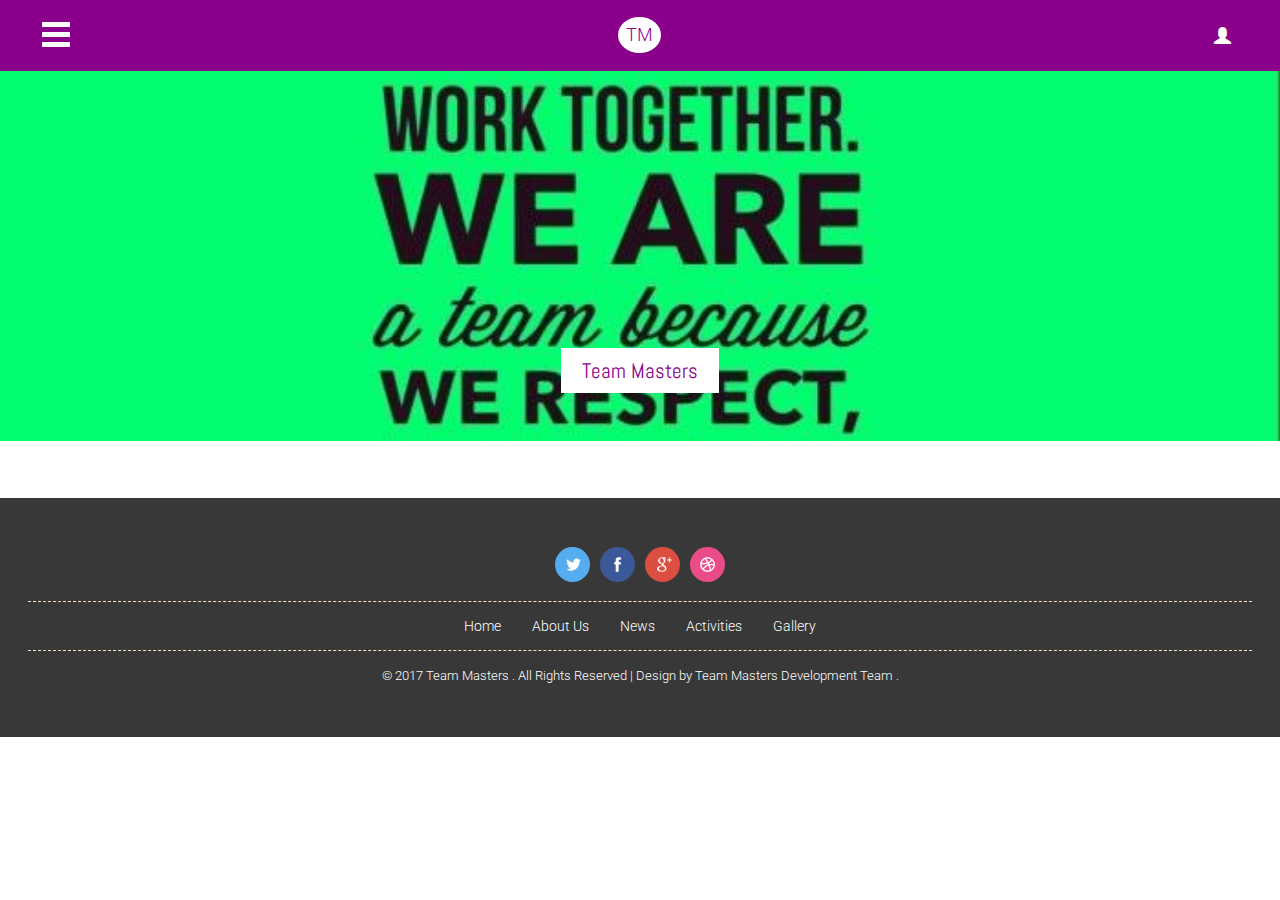
<file: index.html>
<!--
Author: W3layouts
Author URL: http://w3layouts.com
License: Creative Commons Attribution 3.0 Unported
License URL: http://creativecommons.org/licenses/by/3.0/
-->
<!DOCTYPE html>
<html>
<head>
<title>Team Masters </title>
<!-- For-Mobile-Apps-and-Meta-Tags -->
<meta name="viewport" content="width=device-width, initial-scale=1" />
<meta http-equiv="Content-Type" content="text/html; charset=utf-8" />
<meta name="keywords" content="Fortune Estates Widget Responsive, Login Form Web Template, Flat Pricing Tables, Flat Drop-Downs, Sign-Up Web Templates, Flat Web Templates, Login Sign-up Responsive Web Template, SmartPhone Compatible Web Template, Free Web Designs for Nokia, Samsung, LG, Sony Ericsson, Motorola Web Design" />
<script type="application/x-javascript"> addEventListener("load", function() { setTimeout(hideURLbar, 0); }, false); function hideURLbar(){ window.scrollTo(0,1); } </script>
<!-- //For-Mobile-Apps-and-Meta-Tags -->
<!-- Custom Theme files -->
<link href="css/bootstrap.css" type="text/css" rel="stylesheet" media="all">
<link href="css/style.css" type="text/css" rel="stylesheet" media="all">
<link rel="stylesheet" href="css/ken-burns.css" type="text/css" media="all" />
<!-- //Custom Theme files -->
<!-- js -->
<script src="js/jquery-2.2.3.min.js"></script>
<!-- //js -->
<!-- pop-up-box -->
<script src="js/jquery.magnific-popup.js" type="text/javascript"></script>
	    <script>
			$(document).ready(function() {
				$('.popup-top-anim').magnificPopup({
					type: 'inline',
					fixedContentPos: false,
					fixedBgPos: true,
					overflowY: 'auto',
					closeBtnInside: true,
					preloader: false,
					midClick: true,
					removalDelay: 300,
					mainClass: 'my-mfp-zoom-in'
				});
			});
		</script>
<!--//pop-up-box -->
<!-- web-fonts -->
<link href='//fonts.googleapis.com/css?family=Abel' rel='stylesheet' type='text/css'>
<link href='//fonts.googleapis.com/css?family=Roboto:400,100,100italic,300,300italic,400italic,500,500italic,700,700italic,900,900italic' rel='stylesheet' type='text/css'>
<!-- //web-fonts -->
</head>
<body class="bg">
	<div class="agile-main">
		<div class="menu-wrap" id="style-1">
			<nav class="top-nav">
				<ul class="icon-list">
					<li class="menu-title">Team Masters</li>
					<li><a class="active" href="index.html"><i class="glyphicon glyphicon-home"></i> Home </a></li>
					<li><a href="about.html"><i class="glyphicon glyphicon-info-sign"></i> About Us </a></li>
					<li><a href="activities.html"><i class="glyphicon glyphicon-briefcase"></i> Activities </a></li>
					<li><a href="news.html"><i class="glyphicon glyphicon-eye-open"></i> News </a></li>
					<li><a href="gallery.html"><i class="glyphicon glyphicon-picture"></i> Gallery</a></li>
				</ul>
			</nav>
			<button class="close-button" id="close-button">C</button>
		</div>
		<div class="content-wrap">
			<div class="header">
				<div class="menu-icon">
					<button class="menu-button" id="open-button">O</button>
				</div>
				<div class="logo">
					<h2><a href="main.html">TM</a></h2>
				</div>
				<div class="login">
					<a href="#small-dialog" class="sign-in popup-top-anim"><span class="glyphicon glyphicon-user"></span></a>
					<!-- modal -->
					<div id="small-dialog" class="mfp-hide">
						<div class="login-modal">
							<div class="booking-info">
								<h3><a href="main.html">Team Masters</a></h3>
							</div>
							<div class="login-form">
								<form action="#" method="post">
									<div class="styled-input">
										<input type="text" name="Username" required=""/>
										<label>Username</label>
										<span></span>
									</div>
									<div class="styled-input">
										<input type="password" name="Password" required="">
										<label>Password</label>
										<span></span>
									</div>
									<div class="wthree-text">
										<ul>
											<li>
												<input type="checkbox" id="brand" value="">
												<label for="brand"><span></span> Remember me ?</label>
											</li>
											<li> <a href="#">Forgot password?</a> </li>
										</ul>
										<div class="clear"> </div>
									</div>
									<input type="submit" value="Sign In">
								</form>
								<p>Don’t have an account ?<a href="#small-dialog1" class="sign-in popup-top-anim"> Sign Up</a></p>
							</div>
						</div>
					</div>
					<!-- //modal -->
					<!-- modal-two -->
					<div id="small-dialog1" class="mfp-hide">
						<div class="login-modal">
							<div class="booking-info">
								<h3><a href="main.html">Team Masters</a></h3>
							</div>
							<div class="login-form signup-form">
								<form action="#" method="post">
									<div class="styled-input">
										<input type="text" name="Username" required=""/>
										<label>Username</label>
										<span></span>
									</div>
									<div class="styled-input">
										<input type="text" name="email" required=""/>
										<label>Email</label>
										<span></span>
									</div>
									<div class="styled-input">
										<input type="password" name="Password" required="">
										<label>Password</label>
										<span></span>
									</div>
									<div class="wthree-text">
										<input type="checkbox" id="brand1" value="">
										<label for="brand1"><span></span>I accept the terms of use</label>
									</div>
									<input type="submit" value="Sign Up">
								</form>
							</div>
						</div>
					</div>
					<!-- //modal-two -->
				</div>
				<div class="clearfix"> </div>
			</div>
			<div class="content">
				<!-- banner -->
				<div class="banner">
					<div id="kb" class="carousel kb_elastic animate_text kb_wrapper" data-ride="carousel" data-interval="6000" data-pause="hover">
						<!-- Wrapper-for-Slides -->
						<div class="carousel-inner" role="listbox">
							<!-- First-Slide -->
							<div class="item active">
								<div class="banner-img">
									<div class="carousel-caption kb_caption">
										<h3 data-animation="animated flipInX">Team Masters</h3>
									</div>
								</div>
							</div>
							<!-- Second-Slide -->
							<div class="item">
								<div class="banner-img banner-img1">
									<div class="carousel-caption kb_caption kb_caption_right">
										<h3 data-animation="animated flipInX">Our Activities</h3>
									</div>
								</div>
							</div>
							<!-- Third-Slide -->
							<div class="item">
								<div class="banner-img banner-img2">
									<div class="carousel-caption kb_caption kb_caption_center">
										<h3 data-animation="animated flipInX">Latest News</h3>
									</div>
								</div>
							</div>
						</div>
						<!-- Left-Button -->
						<a class="left carousel-control kb_control_left" href="#kb" role="button" data-slide="prev">
							<span class="glyphicon glyphicon-menu-left" aria-hidden="true"></span>
							<span class="sr-only">Previous</span>
						</a>
						<!-- Right-Button -->
						<a class="right carousel-control kb_control_right" href="#kb" role="button" data-slide="next">
							<span class="glyphicon glyphicon-menu-right" aria-hidden="true"></span>
							<span class="sr-only">Next</span>
						</a>
					</div>
					<script src="js/custom.js"></script>
				</div>
				<!-- //banner -->
				<!-- welcome -->
				<div class="welcome">
					<h3 class="w3ls-title"> <!-- Welcome --></h3>
					<p class="w3title-text"> <!-- Text content here--></p>
					<div class="welcome-info">
						<div class="bs-example bs-example-tabs" role="tabpanel" data-example-id="togglable-tabs">
						</div>
					</div>
				</div>
				<!-- footer -->
				<div class="w3agile footer">
					<div class="social-icons">
						<ul>
							<li><a href="#"> </a></li>
							<li><a href="#" class="fb"> </a></li>
							<li><a href="#" class="gp"> </a></li>
							<li><a href="#" class="drb"> </a></li>
						</ul>
						<div class="clearfix"> </div>
					</div>
					<div class="footer-nav">
						<ul>
							<li><a href="index.html"> Home </a></li>
							<li><a href="about.html"> About Us</a> </li>
							<li><a href="news.html"> News </a></li>
							<li><a href="activities.html"> Activities </a></li>
							<li><a href="gallery.html"> Gallery </a></li>
						</ul>
						<div class="clearfix"> </div>
					</div>
					<div class="footer-text">
						<p>&copy; 2017 Team Masters . All Rights Reserved | Design by Team Masters Development Team .</p>
					</div>
				</div>
			</div>
		</div>
	</div>
	<!-- menu-js -->
	<script src="js/classie.js"></script>
	<script src="js/main.js"></script>
	<!-- //menu-js -->
	<!-- nice scroll-js -->
	<script src="js/jquery.nicescroll.min.js"></script>
	<script>
		$(document).ready(function() {

			var nice = $("html").niceScroll();  // The document page (body)

			$("#div1").html($("#div1").html()+' '+nice.version);

			$("#boxscroll").niceScroll({cursorborder:"",cursorcolor:"#00F",boxzoom:true}); // First scrollable DIV
		});
	</script>
	<!-- //nice scroll-js -->
	<!-- Bootstrap core JavaScript
    ================================================== -->
    <!-- Placed at the end of the document so the pages load faster -->
    <script src="js/bootstrap.js"></script>
</body>
</html>
</file>
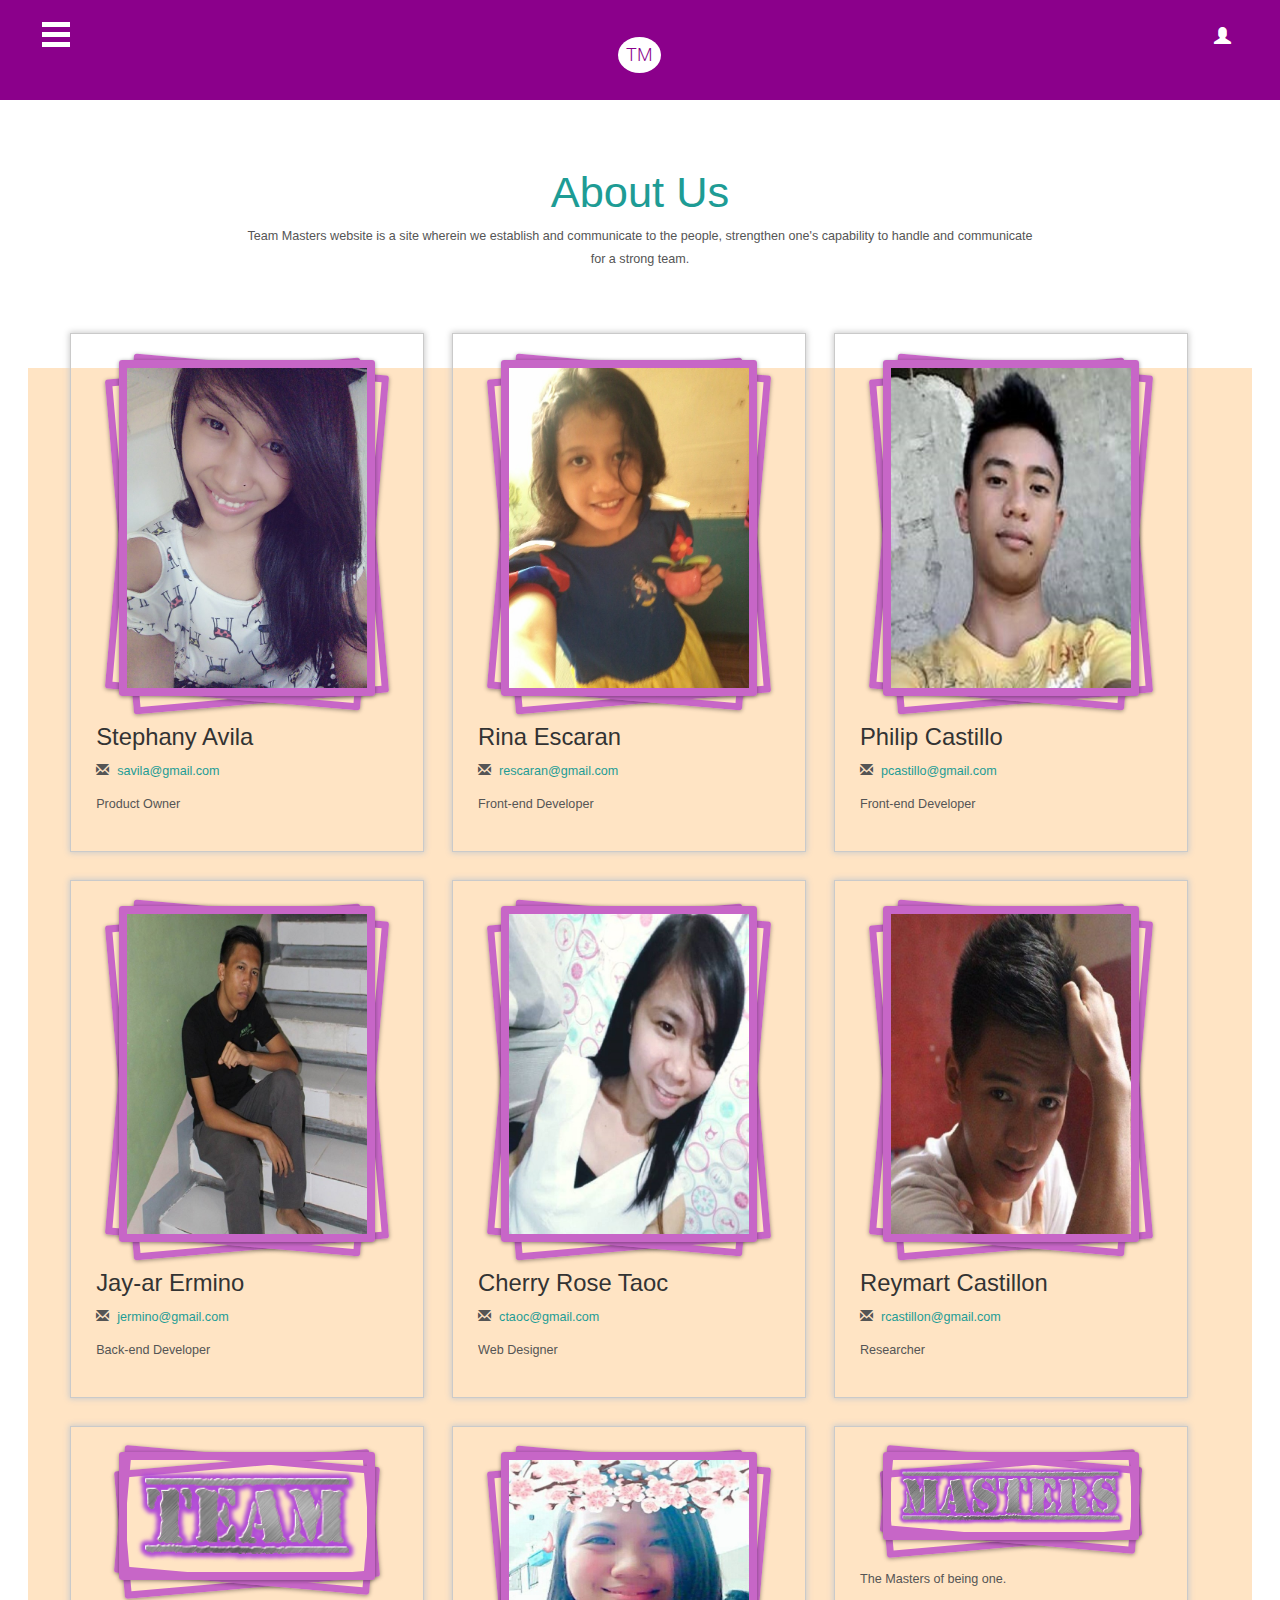
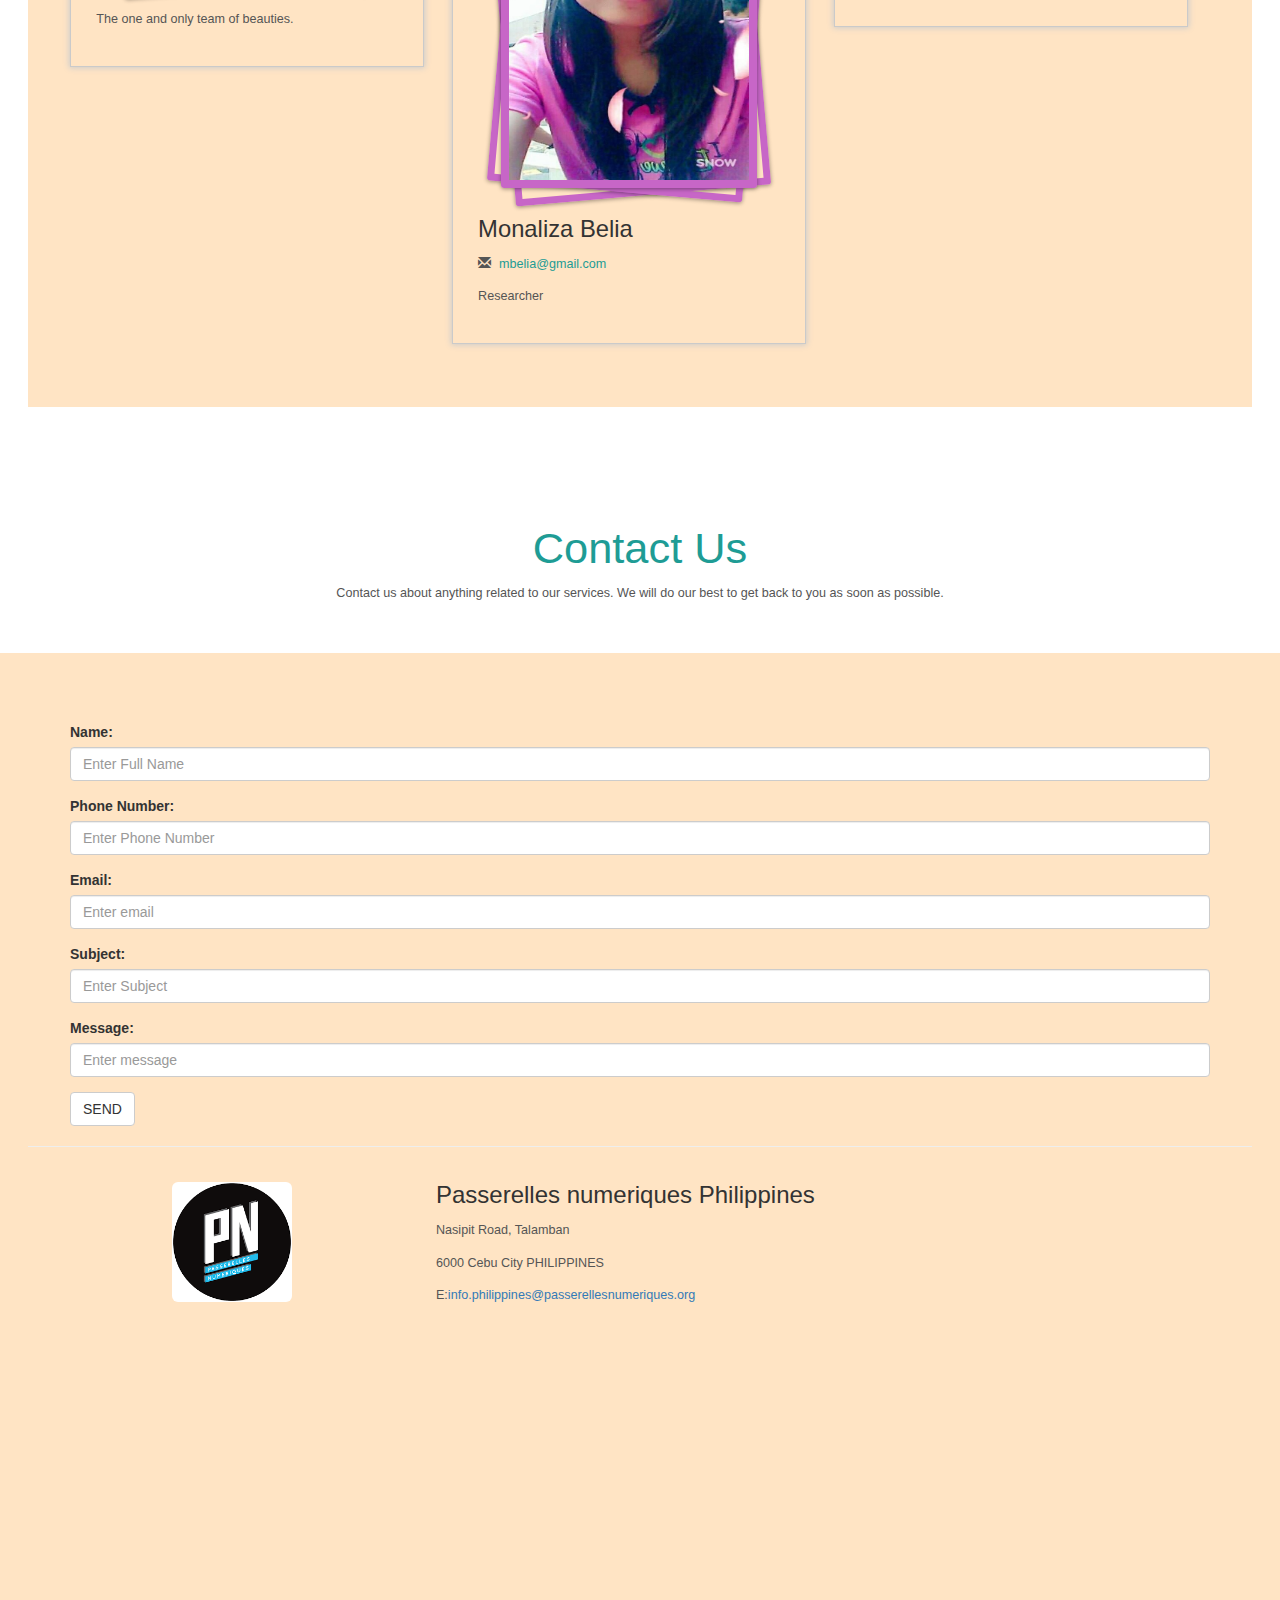
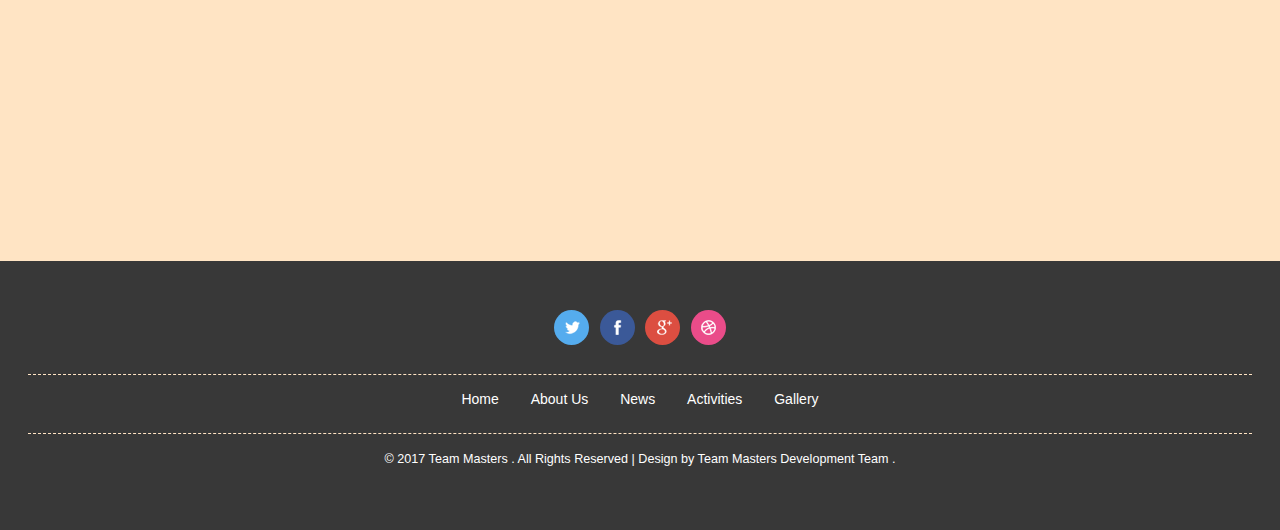
<file: about.html>
<!--
Author: W3layouts
Author URL: http://w3layouts.com
License: Creative Commons Attribution 3.0 Unported
License URL: http://creativecommons.org/licenses/by/3.0/
-->
<!DOCTYPE html>
<html>
<head>
	<title>Team Masters </title>
	<!-- For-Mobile-Apps-and-Meta-Tags -->
	<meta name="viewport" content="width=device-width, initial-scale=1" />
	<meta http-equiv="Content-Type" content="text/html; charset=utf-8" />
	<meta name="keywords" content="Fortune Estates Widget Responsive, Login Form Web Template, Flat Pricing Tables, Flat Drop-Downs, Sign-Up Web Templates, Flat Web Templates, Login Sign-up Responsive Web Template, SmartPhone Compatible Web Template, Free Web Designs for Nokia, Samsung, LG, Sony Ericsson, Motorola Web Design" />
	<script type="application/x-javascript"> addEventListener("load", function() { setTimeout(hideURLbar, 0); }, false); function hideURLbar(){ window.scrollTo(0,1); } </script>
	<!-- //For-Mobile-Apps-and-Meta-Tags -->
	<!-- Custom Theme files -->
	<link href="css/bootstrap.css" type="text/css" rel="stylesheet" media="all">
	<link href="css/style.css" type="text/css" rel="stylesheet" media="all">
	<link rel="stylesheet" href="css/ken-burns.css" type="text/css" media="all" />
	<link rel="stylesheet" href="css/bootstrap.min.css">
	<!-- //Custom Theme files -->
	<!-- js -->
	<script src="js/jquery-2.2.3.min.js"></script>
	<script src="js/jquery.min.js"></script>
	<script src="js/bootstrap.min.js"></script>
	<!-- //js -->
	<!-- pop-up-box -->
	<script src="js/jquery.magnific-popup.js" type="text/javascript"></script>
	<script>
	$(document).ready(function() {
		$('.popup-top-anim').magnificPopup({
			type: 'inline',
			fixedContentPos: false,
			fixedBgPos: true,
			overflowY: 'auto',
			closeBtnInside: true,
			preloader: false,
			midClick: true,
			removalDelay: 300,
			mainClass: 'my-mfp-zoom-in'
		});
	});
	</script>
	<!--//pop-up-box -->
	<!-- web-fonts -->
	<link href='//fonts.googleapis.com/css?family=Abel' rel='stylesheet' type='text/css'>
	<link href='//fonts.googleapis.com/css?family=Roboto:400,100,100italic,300,300italic,400italic,500,500italic,700,700italic,900,900italic' rel='stylesheet' type='text/css'>
	<!-- //web-fonts -->
</head>
<body class="bg">
	<div class="agile-main">
		<div class="menu-wrap" id="style-1">
			<nav class="top-nav">
				<ul class="icon-list">
					<li class="menu-title">Team Masters</li>
					<li><a class="active" href="index.html"><i class="glyphicon glyphicon-home"></i> Home </a></li>
					<li><a href="about.html"><i class="glyphicon glyphicon-info-sign"></i> About Us </a></li>
					<li><a href="activities.html"><i class="glyphicon glyphicon-briefcase"></i> Activities </a></li>
					<li><a href="news.html"><i class="glyphicon glyphicon-eye-open"></i> News </a></li>
					<li><a href="gallery.html"><i class="glyphicon glyphicon-picture"></i> Gallery</a></li>
				</ul>
			</nav>
			<button class="close-button" id="close-button">C</button>
		</div>
		<div class="content-wrap">
			<div class="header">
				<div class="menu-icon">
					<button class="menu-button" id="open-button">O</button>
				</div>
				<div class="logo">
					<h2><a href="main.html">TM</a></h2>
				</div>
				<div class="login">
					<a href="#small-dialog" class="sign-in popup-top-anim"><span class="glyphicon glyphicon-user"></span></a>

					<!-- modal-two -->
					<div id="small-dialog1" class="mfp-hide">
						<div class="login-modal">
							<div class="booking-info">
								<h3><a href="main.html">Team Masters</a></h3>
							</div>
							<div class="login-form signup-form">
								<form action="#" method="post">
									<div class="styled-input">
										<input type="text" name="Username" required=""/>
										<label>Username</label>
										<span></span>
									</div>
									<div class="styled-input">
										<input type="text" name="email" required=""/>
										<label>Email</label>
										<span></span>
									</div>
									<div class="styled-input">
										<input type="password" name="Password" required="">
										<label>Password</label>
										<span></span>
									</div>
									<div class="wthree-text">
										<input type="checkbox" id="brand1" value="">
										<label for="brand1"><span></span>I accept the terms of use</label>
									</div>
									<input type="submit" value="Sign Up">
								</form>
							</div>
						</div>
					</div>
					<!-- //modal-two -->
				</div>
				<div class="clearfix"> </div>
			</div>
			<div class="content">

				<div class="about">
					<h3 class="w3ls-title">About Us</h3>
					<p class="w3-text">Team Masters website is a site wherein we establish and communicate to the people, strengthen one's capability to handle and communicate for a strong team.</p>
					<div class="w3agile agents">
						<div class="w3agent-grid">
							<div class="stack twisted">
								<img src="images/a1.jpg" alt=" " class="img-responsive">
							</div>
							<div class="w3agent-text">
								<h4>Stephany Avila</h4>
								<p><i class="glyphicon glyphicon-envelope" aria-hidden="true"></i><a href="mailto:savila@student.passerellesnumeriques.org">savila@gmail.com</a></p>
								<p>Product Owner</p>
							</div>
						</div>
						<div class="w3agent-grid">
							<div class="stack twisted">
								<img src="images/a2.jpg" alt=" " class="img-responsive">
							</div>
							<div class="w3agent-text">
								<h4>Rina Escaran</h4>
								<p><i class="glyphicon glyphicon-envelope" aria-hidden="true"></i><a href="mailto:rescaran@student.passerellesnumeriques.org">rescaran@gmail.com</a></p>
								<p>Front-end Developer</p>
							</div>
						</div>
						<div class="w3agent-grid">
							<div class="stack twisted">
								<img src="images/a3.jpg" alt=" " class="img-responsive">
							</div>
							<div class="w3agent-text">
								<h4>Philip Castillo</h4>
								<p><i class="glyphicon glyphicon-envelope" aria-hidden="true"></i><a href="mailto:pcastillo@student.passerellesnumeriques.org">pcastillo@gmail.com</a></p>
								<p>Front-end Developer</p>
							</div>
						</div>
						<div class="w3agent-grid">
							<div class="stack twisted">
								<img src="images/a4.jpg" alt=" " class="img-responsive">
							</div>
							<div class="w3agent-text">
								<h4>Jay-ar Ermino</h4>
								<p><i class="glyphicon glyphicon-envelope" aria-hidden="true"></i><a href="mailto:jermino@student.passerellesnumeriques.org">jermino@gmail.com</a></p>
								<p>Back-end Developer</p>
							</div>
						</div>
						<div class="w3agent-grid">
							<div class="stack twisted">
								<img src="images/a5.jpg" alt=" " class="img-responsive">
							</div>
							<div class="w3agent-text">
								<h4>Cherry Rose Taoc</h4>
								<p><i class="glyphicon glyphicon-envelope" aria-hidden="true"></i><a href="mailto:ctaoc@student.passerellesnumeriques.org">ctaoc@gmail.com</a></p>
								<p>Web Designer</p>
							</div>
						</div>
						<div class="w3agent-grid">
							<div class="stack twisted">
								<img src="images/a6.jpg" alt=" " class="img-responsive">
							</div>
							<div class="w3agent-text">
								<h4>Reymart Castillon</h4>
								<p><i class="glyphicon glyphicon-envelope" aria-hidden="true"></i><a href="mailto:rcastillon@student.passerellesnumeriques.org">rcastillon@gmail.com</a></p>
								<p>Researcher</p>
							</div>
						</div>
						<div class="w3agent-grid">
							<div class="stack twisted">
								<img src="images/team1.png" alt=" " class="img-responsive">
							</div>
							<div class="w3agent-text">
								<p>The one and only team of beauties.</p>
							</div>
							<div class="clearfix"> </div>
						</div>
						<div class="w3agent-grid">
							<div class="stack twisted">
								<img src="images/a7.jpg" alt=" " class="img-responsive">
							</div>
							<div class="w3agent-text">
								<h4>Monaliza Belia</h4>
								<p><i class="glyphicon glyphicon-envelope" aria-hidden="true"></i><a href="mailto:mbelia@student.passerellesnumeriques.org">mbelia@gmail.com</a></p>
								<p>Researcher</p>
							</div>
							<div class="clearfix"> </div>
						</div>
						<div class="w3agent-grid">
							<div class="stack twisted">
								<img src="images/masters1.png" alt=" " class="img-responsive">
							</div>
							<div class="w3agent-text">
								<p>The Masters of being one.</p>
							</div>
							<div class="clearfix"> </div>
						</div>
					</div>
					<!-- services -->
					<div class="services">
						<div class="clearfix"> </div>
					</div>
				</div>
				<!-- //services -->
				<div class="about">
					<h3 class="w3ls-title">Contact Us</h3>
					<p class="w3-text">Contact us about anything related to our services. We will do our best to get back to you as soon as possible.</p>
				</div>
				<!-- brands -->
				<div class="w3agile brands">
					<div class="brands-info">
						<div class="clearfix">
							<div class="container">
								<br>
								<form action="/action_page.php">
									<div class="form-group">
										<label for="name">Name:</label>
										<input type="text" class="form-control" id="email" placeholder="Enter Full Name" name="name">
									</div>
									<div class="form-group">
										<label for="PhoneNum">Phone Number:</label>
										<input type="text" class="form-control" id="email" placeholder="Enter Phone Number" name="PhoneNum">
									</div>
									<div class="form-group">
										<label for="email">Email:</label>
										<input type="email" class="form-control" id="email" placeholder="Enter email" name="email">
									</div>
									<div class="form-group">
										<label for="sub">Subject:</label>
										<input type="text" class="form-control" id="email" placeholder="Enter Subject" name="sub">
									</div>
									<div class="form-group">
										<label for="message">Message:</label>
										<input type="text" class="form-control" id="pwd" placeholder="Enter message" name="message">
										<!-- Message:<textarea name="input_3" id="input_2_3" class="textarea medium" tabindex="4" placeholder="Message" rows="10" cols="50"></textarea> -->
									</div>
									<button type="submit" class="btn btn-default"><span>SEND</span></button>
								</form>
							</div>
							<hr>
							<div class="pn">
								<div class="logo">
									<img class="img-rounded" src="images/pnlogo.png" ALT="pn box">
								</div>
								<div class="map">
											<h3>Passerelles numeriques Philippines</h3>
												<p>Nasipit Road, Talamban</p>
												<p>6000 Cebu City PHILIPPINES</p>
												<p>E:<a href="mailto:info.philippines@passerellesnumeriques.org" target="_blank">info.philippines@passerellesnumeriques.org</a></p>
								</div>
								<div style="width: 100%; margin-top: 50px;">
												 <iframe src="https://www.google.com/maps/embed?pb=!1m18!1m12!1m3!1d3924.7945901858557!2d123.91262831426393!3d10.358302823589744!2m3!1f0!2f0!3f0!3m2!1i1024!2i768!4f13.1!3m3!1m2!1s0x33a998915cfafcc9%3A0xac5dabbdeb35207!2sPasserelles+num%C3%A9riques+Philippines+-+PNP!5e0!3m2!1sen!2sus!4v1496294478093" width="600" height="450" frameborder="0" style="border:0" allowfullscreen></iframe>
								</div>
								</div>
							</div>
						</div>
					</div>
					<!-- //brands -->
					<!-- footer -->
					<div class="w3agile footer">
						<div class="social-icons">
							<ul>
								<li><a href="#"> </a></li>
								<li><a href="#" class="fb"> </a></li>
								<li><a href="#" class="gp"> </a></li>
								<li><a href="#" class="drb"> </a></li>
							</ul>
							<div class="clearfix"> </div>
						</div>
						<div class="footer-nav">
							<ul>
								<li><a href="index.html"> Home </a></li>
								<li><a href="about.html"> About Us</a> </li>
								<li><a href="news.html"> News </a></li>
								<li><a href="activities.html"> Activities </a></li>
								<li><a href="gallery.html"> Gallery </a></li>
							</ul>
							<div class="clearfix"> </div>
						</div>
						<div class="footer-text">
							<p>&copy; 2017 Team Masters . All Rights Reserved | Design by Team Masters Development Team .</p>
						</div>
					</div>
				</div>
			</div>
		</div>
		<!-- menu-js -->

		<script src="js/classie.js"></script>
		<script src="js/main.js"></script>
		<!-- //menu-js -->
		<!-- nicescroll-js -->
		<script src="js/jquery.nicescroll.min.js"></script>
		<script>
		$(document).ready(function() {

			var nice = $("html").niceScroll();  // The document page (body)

			$("#div1").html($("#div1").html()+' '+nice.version);

			$("#boxscroll").niceScroll({cursorborder:"",cursorcolor:"#00F",boxzoom:true}); // First scrollable DIV
		});
		</script>
		<!-- //nicescroll-js -->
		<!-- Bootstrap core JavaScript
		================================================== -->
		<!-- Placed at the end of the document so the pages load faster -->
		<script src="js/bootstrap.js"></script>
	</body>
	</html>
</file>
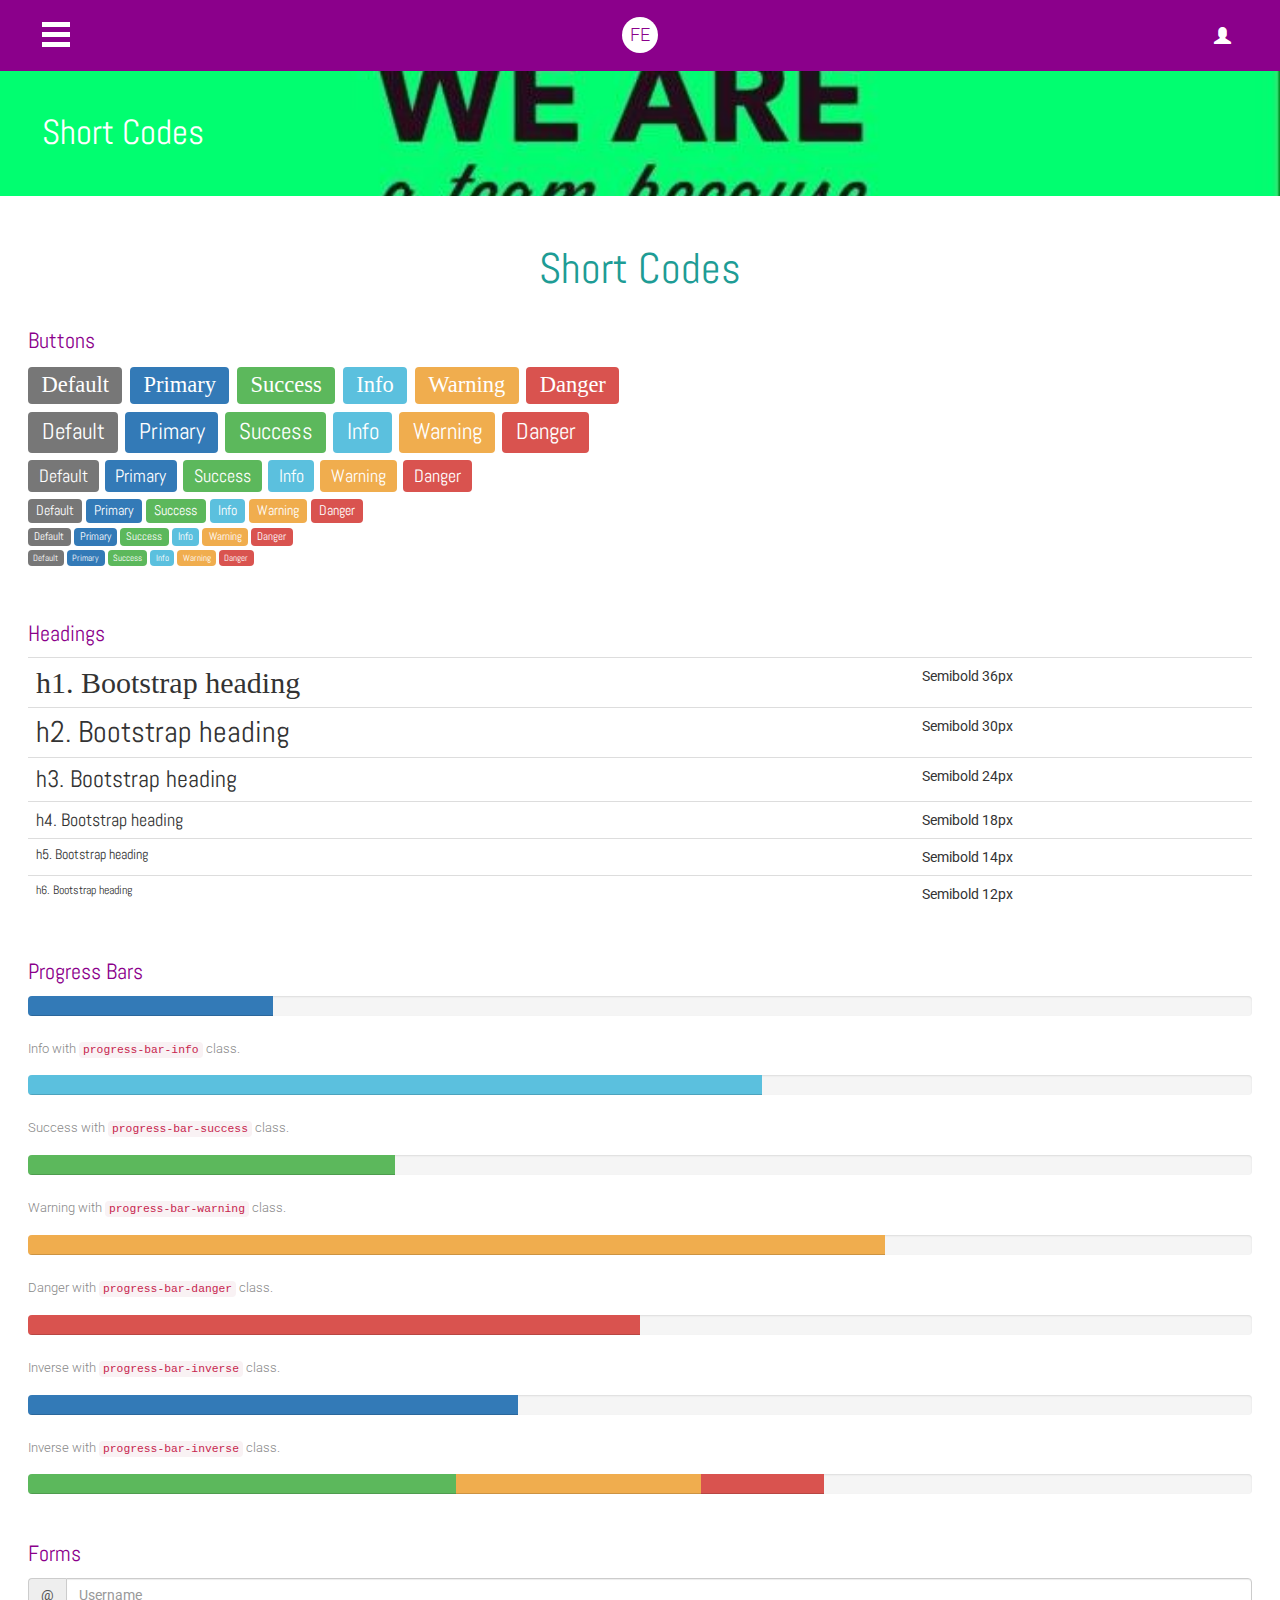
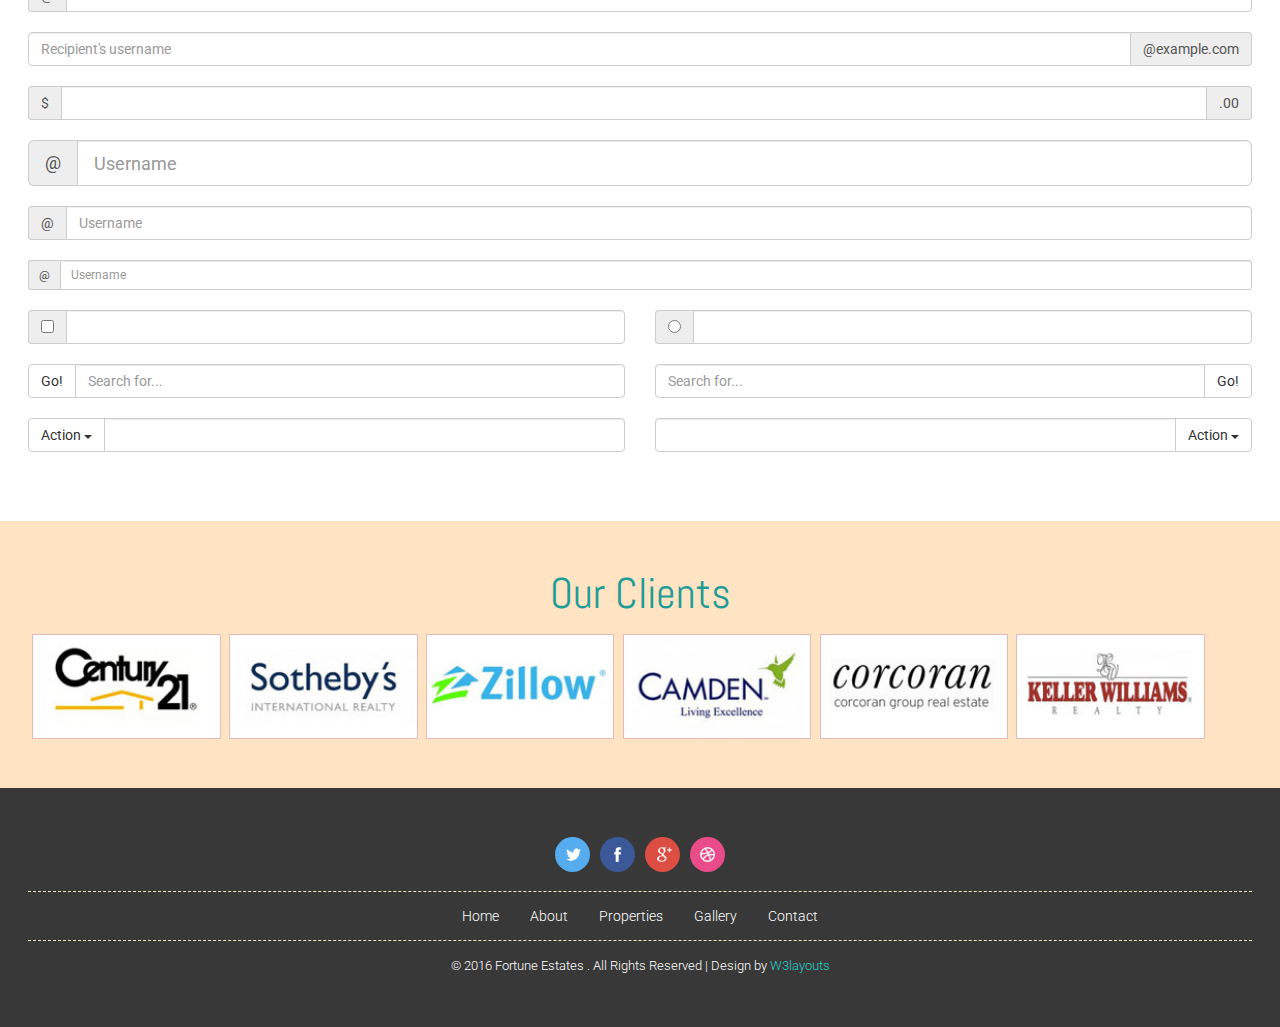
<file: codes.html>
<!--
Author: W3layouts
Author URL: http://w3layouts.com
License: Creative Commons Attribution 3.0 Unported
License URL: http://creativecommons.org/licenses/by/3.0/
-->
<!DOCTYPE html>
<html>
<head>
<title>Fortune Estates a Mobile App Flat Bootstrap Responsive Website Template | Short Codes :: W3layouts</title> 
<!-- For-Mobile-Apps-and-Meta-Tags -->
<meta name="viewport" content="width=device-width, initial-scale=1" />
<meta http-equiv="Content-Type" content="text/html; charset=utf-8" />
<meta name="keywords" content="Fortune Estates Widget Responsive, Login Form Web Template, Flat Pricing Tables, Flat Drop-Downs, Sign-Up Web Templates, Flat Web Templates, Login Sign-up Responsive Web Template, SmartPhone Compatible Web Template, Free Web Designs for Nokia, Samsung, LG, Sony Ericsson, Motorola Web Design" />
<script type="application/x-javascript"> addEventListener("load", function() { setTimeout(hideURLbar, 0); }, false); function hideURLbar(){ window.scrollTo(0,1); } </script>
<!-- //For-Mobile-Apps-and-Meta-Tags -->
<!-- Custom Theme files -->
<link href="css/bootstrap.css" type="text/css" rel="stylesheet" media="all">
<link href="css/style.css" type="text/css" rel="stylesheet" media="all">  
<!-- //Custom Theme files -->
<!-- js -->
<script src="js/jquery-2.2.3.min.js"></script> 
<!-- //js -->
<!-- pop-up-box -->
<script src="js/jquery.magnific-popup.js" type="text/javascript"></script>
<script>
	$(document).ready(function() {
		$('.popup-top-anim').magnificPopup({
			type: 'inline',
			fixedContentPos: false,
			fixedBgPos: true,
			overflowY: 'auto',
			closeBtnInside: true,
			preloader: false,
			midClick: true,
			removalDelay: 300,
			mainClass: 'my-mfp-zoom-in'
		});																							
	}); 
</script>
<!--//pop-up-box -->
<!-- web-fonts -->  
<link href='//fonts.googleapis.com/css?family=Abel' rel='stylesheet' type='text/css'>
<link href='//fonts.googleapis.com/css?family=Roboto:400,100,100italic,300,300italic,400italic,500,500italic,700,700italic,900,900italic' rel='stylesheet' type='text/css'>
<!-- //web-fonts -->
</head>
<body class="bg">
	<div class="agile-main"> 
		<div class="menu-wrap" id="style-1">  
			<nav class="top-nav">
				<ul class="icon-list">
					<li class="menu-title">Fortune Estates</li>
					<li><a href="main.html"><i class="glyphicon glyphicon-home"></i> Home </a></li>
					<li><a href="about.html"><i class="glyphicon glyphicon-info-sign"></i> About </a></li>
					<li><a href="property.html"><i class="glyphicon glyphicon-briefcase"></i> properties </a></li>
					<li><a href="agents.html"><i class="glyphicon glyphicon-eye-open"></i> Agents </a></li>
					<li><a href="gallery.html"><i class="glyphicon glyphicon-picture"></i> Gallery</a></li>
					<li><a href="#" class="menu"><i class="glyphicon glyphicon-duplicate"></i> pages<span class="glyphicon glyphicon-menu-down"></span></a>
						<ul class="nav-sub">
							<li><a href="#small-dialog" class="sign-in popup-top-anim"><i class="glyphicon glyphicon-user"></i> login</a></li>                                             
							<li><a href="#small-dialog1" class="sign-in popup-top-anim"><i class="glyphicon glyphicon-edit"></i> Sign Up</a></li>																								
							<li><a class="active" href="codes.html"><i class="glyphicon glyphicon-list-alt"></i> Short Codes</a></li> 
						</ul>
						<div class="clearfix"> </div>
						<script>
							$( "li a.menu" ).click(function() {
							$( "ul.nav-sub" ).slideToggle( 300, function() {
							// Animation complete.
							});
							});
						</script> 
					</li>
					<li><a href="contact.html"><i class="glyphicon glyphicon-envelope"></i> Contact </a></li>
				</ul>
			</nav>
			<button class="close-button" id="close-button">C</button>
		</div> 
		<div class="content-wrap">
			<div class="header"> 
				<div class="menu-icon">   
					<button class="menu-button" id="open-button">O</button>
				</div>
				<div class="logo">
					<h2><a href="main.html">FE</a></h2>
				</div>
				<div class="login">
					<a href="#small-dialog" class="sign-in popup-top-anim"><span class="glyphicon glyphicon-user"></span></a> 
					<!-- modal -->
					<div id="small-dialog" class="mfp-hide">
						<div class="login-modal"> 	
							<div class="booking-info">
								<h3><a href="main.html">Fortune Estates</a></h3>
							</div>
							<div class="login-form">
								<form action="#" method="post">
									<div class="styled-input">
										<input type="text" name="Username" required=""/>
										<label>Username</label>
										<span></span>
									</div>
									<div class="styled-input">
										<input type="password" name="Password" required=""> 
										<label>Password</label>
										<span></span>
									</div> 
									<div class="wthree-text"> 
										<ul> 
											<li>
												<input type="checkbox" id="brand" value="">
												<label for="brand"><span></span> Remember me ?</label>  
											</li>
											<li> <a href="#">Forgot password?</a> </li>
										</ul>
										<div class="clear"> </div>
									</div> 
									<input type="submit" value="Sign In">		
								</form>
								<p>Don’t have an account ?<a href="#small-dialog1" class="sign-in popup-top-anim"> Sign Up</a></p>
							</div> 
						</div>
					</div>
					<!-- //modal --> 
					<!-- modal-two -->
					<div id="small-dialog1" class="mfp-hide">
						<div class="login-modal">  
							<div class="booking-info">
								<h3><a href="main.html">Fortune Estates</a></h3>
							</div>
							<div class="login-form signup-form">
								<form action="#" method="post">
									<div class="styled-input">
										<input type="text" name="Username" required=""/>
										<label>Username</label>
										<span></span>
									</div>
									<div class="styled-input">
										<input type="text" name="email" required=""/>
										<label>Email</label>
										<span></span>
									</div>
									<div class="styled-input">
										<input type="password" name="Password" required=""> 
										<label>Password</label>
										<span></span>
									</div>  
									<div class="wthree-text"> 
										<input type="checkbox" id="brand1" value="">
										<label for="brand1"><span></span>I accept the terms of use</label> 
									</div>
									<input type="submit" value="Sign Up">		
								</form> 
							</div> 
						</div>
					</div>
					<!-- //modal-two --> 
				</div> 
				<div class="clearfix"> </div>
			</div>
			<div class="content">
				<!-- banner -->
				<div class="banner about-banner"> 
					<div class="banner-img">  
						<h3>Short Codes</h3>   
					</div> 
				</div>
				<!-- //banner -->
				<!-- about -->
				<div class="about"> 
					<h3 class="w3ls-title">Short Codes</h3> 
					<div class="grid_3 grid_5 ">
						<h3 class="hdg" >Buttons</h3>
						<h1>
							<a href="#"><span class="label label-default">Default</span></a>
							<a href="#"><span class="label label-primary">Primary</span></a>
							<a href="#"><span class="label label-success">Success</span></a>
							<a href="#"><span class="label label-info">Info</span></a>
							<a href="#"><span class="label label-warning">Warning</span></a>
							<a href="#"><span class="label label-danger">Danger</span></a>
						</h1>
						<h2>
							<a href="#"><span class="label label-default">Default</span></a>
							<a href="#"><span class="label label-primary">Primary</span></a>
							<a href="#"><span class="label label-success">Success</span></a>
							<a href="#"><span class="label label-info">Info</span></a>
							<a href="#"><span class="label label-warning">Warning</span></a>
							<a href="#"><span class="label label-danger">Danger</span></a>
						</h2>
						<h3>
							<a href="#"><span class="label label-default">Default</span></a>
							<a href="#"><span class="label label-primary">Primary</span></a>
							<a href="#"><span class="label label-success">Success</span></a>
							<a href="#"><span class="label label-info">Info</span></a>
							<a href="#"><span class="label label-warning">Warning</span></a>
							<a href="#"><span class="label label-danger">Danger</span></a>
						</h3>
						<h4>
							<a href="#"><span class="label label-default">Default</span></a>
							<a href="#"><span class="label label-primary">Primary</span></a>
							<a href="#"><span class="label label-success">Success</span></a>
							<a href="#"><span class="label label-info">Info</span></a>
							<a href="#"><span class="label label-warning">Warning</span></a>
							<a href="#"><span class="label label-danger">Danger</span></a>
						</h4>
						<h5>
							<a href="#"><span class="label label-default">Default</span></a>
							<a href="#"><span class="label label-primary">Primary</span></a>
							<a href="#"><span class="label label-success">Success</span></a>
							<a href="#"><span class="label label-info">Info</span></a>
							<a href="#"><span class="label label-warning">Warning</span></a>
							<a href="#"><span class="label label-danger">Danger</span></a>
						</h5>
						<h6>
							<a href="#"><span class="label label-default">Default</span></a>
							<a href="#"><span class="label label-primary">Primary</span></a>
							<a href="#"><span class="label label-success">Success</span></a>
							<a href="#"><span class="label label-info">Info</span></a>
							<a href="#"><span class="label label-warning">Warning</span></a>
							<a href="#"><span class="label label-danger">Danger</span></a>
						</h6>
					</div>	
					<div class="grid_3 grid_4 ">
						<h3 class="hdg">Headings</h3>
						<div class="bs-example">
							<table class="table">
								<tbody>
									<tr>
										<td><h1 id="h1.-bootstrap-heading">h1. Bootstrap heading<a class="anchorjs-link" href="#h1.-bootstrap-heading"><span class="anchorjs-icon"></span></a></h1></td>
										<td class="type-info">Semibold 36px</td>
									</tr>
									<tr>
										<td><h2 id="h2.-bootstrap-heading">h2. Bootstrap heading<a class="anchorjs-link" href="#h2.-bootstrap-heading"><span class="anchorjs-icon"></span></a></h2></td>
										<td class="type-info">Semibold 30px</td>
									</tr>
									<tr>
										<td><h3 id="h3.-bootstrap-heading">h3. Bootstrap heading<a class="anchorjs-link" href="#h3.-bootstrap-heading"><span class="anchorjs-icon"></span></a></h3></td>
										<td class="type-info">Semibold 24px</td>
									</tr>
									<tr>
										<td><h4 id="h4.-bootstrap-heading">h4. Bootstrap heading<a class="anchorjs-link" href="#h4.-bootstrap-heading"><span class="anchorjs-icon"></span></a></h4></td>
										<td class="type-info">Semibold 18px</td>
									</tr>
									<tr>
										<td><h5 id="h5.-bootstrap-heading">h5. Bootstrap heading<a class="anchorjs-link" href="#h5.-bootstrap-heading"><span class="anchorjs-icon"></span></a></h5></td>
										<td class="type-info">Semibold 14px</td>
									</tr>
									<tr>
										<td><h6>h6. Bootstrap heading</h6></td>
										<td class="type-info">Semibold 12px</td>
									</tr>
								</tbody>
							</table>
						</div>
					</div>
					<div class="grid_3 grid_5 ">
						<h3 class="hdg" >Progress Bars</h3>
						<div class="tab-content">
							<div class="tab-pane active" id="domprogress">
								<div class="progress">    
									<div class="progress-bar progress-bar-primary" style="width: 20%"></div>
								</div>
								<p>Info with <code>progress-bar-info</code> class.</p>
								<div class="progress">    
									<div class="progress-bar progress-bar-info" style="width: 60%"></div>
								</div>
								<p>Success with <code>progress-bar-success</code> class.</p>
								<div class="progress">
									<div class="progress-bar progress-bar-success" style="width: 30%"></div>
								</div>
								<p>Warning with <code>progress-bar-warning</code> class.</p>
								<div class="progress">
									<div class="progress-bar progress-bar-warning" style="width: 70%"></div>
								</div>
								<p>Danger with <code>progress-bar-danger</code> class.</p>
								<div class="progress">
									<div class="progress-bar progress-bar-danger" style="width: 50%"></div>
								</div>
								<p>Inverse with <code>progress-bar-inverse</code> class.</p>
								<div class="progress">
									<div class="progress-bar progress-bar-inverse" style="width: 40%"></div>
								</div>
								<p>Inverse with <code>progress-bar-inverse</code> class.</p>
								<div class="progress">
									<div class="progress-bar progress-bar-success" style="width: 35%"><span class="sr-only">35% Complete (success)</span></div>
									<div class="progress-bar progress-bar-warning" style="width: 20%"><span class="sr-only">20% Complete (warning)</span></div>
									<div class="progress-bar progress-bar-danger" style="width: 10%"><span class="sr-only">10% Complete (danger)</span></div>
								</div>
							</div>
						</div>
					</div>
					<h3 class="hdg">Forms</h3>
					<div class="input-group ">
						<span class="input-group-addon" id="basic-addon1">@</span>
						<input type="text" class="form-control" placeholder="Username" aria-describedby="basic-addon1">
					</div>
					<div class="input-group ">
						<input type="text" class="form-control" placeholder="Recipient's username" aria-describedby="basic-addon2">
						<span class="input-group-addon" id="basic-addon2">@example.com</span>
					</div>
					<div class="input-group ">
						<span class="input-group-addon">$</span>
							<input type="text" class="form-control" aria-label="Amount (to the nearest dollar)">
						<span class="input-group-addon">.00</span>
					</div>
					<div class="input-group input-group-lg ">
						<span class="input-group-addon" id="sizing-addon1">@</span>
						<input type="text" class="form-control" placeholder="Username" aria-describedby="sizing-addon1">
					</div>
					<div class="input-group ">
						<span class="input-group-addon" id="sizing-addon2">@</span>
						<input type="text" class="form-control" placeholder="Username" aria-describedby="sizing-addon2">
					</div>
					<div class="input-group input-group-sm ">
						<span class="input-group-addon" id="sizing-addon3">@</span>
						<input type="text" class="form-control" placeholder="Username" aria-describedby="sizing-addon3">
					</div>
					<div class="row ">
						<div class="col-lg-6 in-gp-tl">
							<div class="input-group">
								<span class="input-group-addon">
									<input type="checkbox" aria-label="...">
								</span>
								<input type="text" class="form-control" aria-label="...">
							</div><!-- /input-group -->
						</div><!-- /.col-lg-6 -->
						<div class="col-lg-6 in-gp-tb">
							<div class="input-group">
								<span class="input-group-addon">
									<input type="radio" aria-label="...">
								</span>
								<input type="text" class="form-control" aria-label="...">
							</div><!-- /input-group -->
						</div><!-- /.col-lg-6 -->
					</div><!-- /.row -->
					<div class="row ">
						<div class="col-lg-6 in-gp-tl">
							<div class="input-group">
								<span class="input-group-btn">
									<button class="btn btn-default" type="button">Go!</button>
								</span>
								<input type="text" class="form-control" placeholder="Search for...">
							</div><!-- /input-group -->
						</div><!-- /.col-lg-6 -->
						<div class="col-lg-6 in-gp-tb">
							<div class="input-group">
								<input type="text" class="form-control" placeholder="Search for...">
								<span class="input-group-btn">
									<button class="btn btn-default" type="button">Go!</button>
								</span>
							</div><!-- /input-group -->
						</div><!-- /.col-lg-6 -->
					</div><!-- /.row -->
					<div class="row ">
						<div class="col-lg-6 in-gp-tl">
							<div class="input-group">
								<div class="input-group-btn">
									<button type="button" class="btn btn-default dropdown-toggle" data-toggle="dropdown" aria-haspopup="true" aria-expanded="false">Action <span class="caret"></span></button>
									<ul class="dropdown-menu">
										<li><a href="#">Action</a></li>
										<li><a href="#">Another action</a></li>
										<li><a href="#">Something else here</a></li>
										<li role="separator" class="divider"></li>
										<li><a href="#">Separated link</a></li>
									</ul>
								</div><!-- /btn-group -->
								<input type="text" class="form-control" aria-label="...">
							</div><!-- /input-group -->
						</div><!-- /.col-lg-6 -->
						<div class="col-lg-6 in-gp-tb">
							<div class="input-group">
								<input type="text" class="form-control" aria-label="...">
								<div class="input-group-btn">
									<button type="button" class="btn btn-default dropdown-toggle" data-toggle="dropdown" aria-haspopup="true" aria-expanded="false">Action <span class="caret"></span></button>
									<ul class="dropdown-menu dropdown-menu-right">
										<li><a href="#">Action</a></li>
										<li><a href="#">Another action</a></li>
										<li><a href="#">Something else here</a></li>
										<li role="separator" class="divider"></li>
										<li><a href="#">Separated link</a></li>
									</ul>
								</div><!-- /btn-group -->
							</div><!-- /input-group -->
						</div><!-- /.col-lg-6 -->
					</div><!-- /.row --> 
				</div>
				<!-- //about --> 
				<!-- brands -->
				<div class="w3agile brands"> 
					<h3 class="w3ls-title">Our Clients</h3> 
					<div class="brands-info">
						<div class="brand-grids">
							<a href="#"><img src="images/b1.jpg" alt=""/></a>
						</div>
						<div class="brand-grids">
							<a href="#"><img src="images/b2.jpg" alt=""/></a>
						</div>
						<div class="brand-grids">
							<a href="#"><img src="images/b3.jpg" alt=""/></a>
						</div>
						<div class="brand-grids">
							<a href="#"><img src="images/b4.jpg" alt=""/></a>
						</div>
						<div class="brand-grids">
							<a href="#"><img src="images/b5.jpg" alt=""/></a>
						</div>
						<div class="brand-grids">
							<a href="#"><img src="images/b6.jpg" alt=""/></a>
						</div>
						<div class="clearfix"> </div>
					</div>
				</div>
				<!-- //brands -->
				<!-- footer -->
				<div class="w3agile footer"> 
					<div class="social-icons">
						<ul>
							<li><a href="#"> </a></li>
							<li><a href="#" class="fb"> </a></li>
							<li><a href="#" class="gp"> </a></li>
							<li><a href="#" class="drb"> </a></li>
						</ul>
						<div class="clearfix"> </div>
					</div>
					<div class="footer-nav">
						<ul>  
							<li><a href="main.html"> Home </a></li>
							<li><a href="about.html"> About </a> </li>
							<li><a href="property.html"> Properties </a></li>
							<li><a href="gallery.html"> Gallery</a></li>
							<li><a href="contact.html"> Contact </a></li>
						</ul> 
						<div class="clearfix"> </div>
					</div>
					<div class="footer-text">
						<p>&copy; 2016 Fortune Estates . All Rights Reserved | Design by <a href="http://w3layouts.com" target="_blank">W3layouts</a></p>
					</div>
				</div> 
			</div>
		</div>
	</div> 
	<!-- menu-js -->
	<script src="js/classie.js"></script>
	<script src="js/main.js"></script>
	<!-- //menu-js -->
	<!-- nicescroll-js -->
	<script src="js/jquery.nicescroll.min.js"></script> 
	<script>
		$(document).ready(function() {
	  
			var nice = $("html").niceScroll();  // The document page (body)
		
			$("#div1").html($("#div1").html()+' '+nice.version);
		
			$("#boxscroll").niceScroll({cursorborder:"",cursorcolor:"#00F",boxzoom:true}); // First scrollable DIV
		});
	</script>
	<!-- //nicescroll-js -->
	<!-- Bootstrap core JavaScript
    ================================================== -->
    <!-- Placed at the end of the document so the pages load faster -->
    <script src="js/bootstrap.js"></script>
</body>
</html>
</file>
<file: css/style.css>
/*--
Author: W3layouts
Author URL: http://w3layouts.com
License: Creative Commons Attribution 3.0 Unported
License URL: http://creativecommons.org/licenses/by/3.0/
--*/
body{
	margin:0;
	font-family: 'Roboto', sans-serif;
	background:url(../images/bg.jpg)repeat 0px 0px;
	background-size:cover;
}
body a{
	transition: 0.5s all;
	-webkit-transition: 0.5s all;
	-moz-transition: 0.5s all;
	-o-transition: 0.5s all;
	-ms-transition: 0.5s all;
	text-decoration:none;
}
h1,h2,h3,h4,h5,h6{
	margin:0;
	font-family: 'Abel', sans-serif;
}
p{
	margin:0;
}

/*.map-container{
    position: fixed;
    border: solid gray 1px;
    width: 17%;
    height: 80%;
    top: 50px;
    left: 0.5%;
}*/

ul,label{
	margin:0;
	padding:0;
}
body a:hover{
	text-decoration:none;
}
.bg{
	background: #fff;
}
/*-- main --*/
.main-row{
	height: 100%;
	padding: 5px;
	margin: 2em auto;
	text-align:center;
}
.frame-border {
    width: 370px;
    height: 690px;
    outline: none;
    border-color: #000;
    border-width: 50px 15px;
    border-style: solid;
    border-radius: 20px;
    -webkit-border-radius: 20px;
    -moz-border-radius: 20px;
    margin: 10px auto;
    background-size: cover;
}
.main-row h1 {
    text-align: center;
    font-size: 3.5em;
	color: #fff;
    margin-bottom:0.4em;
}
.copy-right {
    text-align: center;
	margin: 2em 0;
}
.copy-right p {
    color: #fff;
    font-size: 1.1em;
    font-weight: 300;
}
.copy-right p a {
    color: #1dd2c8;
    font-weight: 500;
	text-decoration:none;
	-webkit-transition:.5s all;
	-moz-transition:.5s all;
	transition:.5s all;
}
.copy-right p a:hover{
    color: #fff;
}
/*-- //main --*/
/*-- home-page --*/
.main {
    margin: 3em auto;
    width: 24%;
}
.header {
    background: #8b008b;
    padding: 1.2em 3em;
}
.menu-icon,.logo,.login{
    float: left;
    width: 33.33%;
}
.logo {
    text-align: center;
}
.logo h2 {
    font-size: 1.3em;
	font-family: 'Roboto', sans-serif;
}
.logo h2 a {
    color: #8b008b;
    background: #fff;
    font-weight: 300;
    border-radius: 50%;
    padding: 8px;
    display: inline-block;
	text-decoration:none;
}
.login {
    text-align: right;
}
.login a.sign-in {
    outline: none;
    display: inline-block;
}
.login a.sign-in span {
    font-size: 1.2em;
    color: white;
    margin: 0.6em 0.4em;
}
.top-nav li {
	display:block;
}
.top-nav li.menu-title {
    font-size: 1.5em;
    padding: 1em 0.8em;
    text-align: left;
    color: #fff;
    border-bottom: 1px solid #FFF;
    text-transform: none;
    background: #6b046b;
    font-family: 'Abel', sans-serif;
	-webkit-transform: translate3d(0,500px,0);
    -moz-transform: translate3d(0,500px,0);
    -o-transform: translate3d(0,500px,0);
    -ms-transform: translate3d(0,500px,0);
    transform: translate3d(0,500px,0);
}
.show-menu li.menu-title {
    -webkit-transform: translate3d(0,0,0);
    -moz-transform: translate3d(0,0,0);
    -o-transform: translate3d(0,0,0);
    -ms-transform: translate3d(0,0,0);
    transform: translate3d(0,0,0);
}
.top-nav li a {
    font-size: 1.1em;
    color: #fff;
    font-weight: 300;
	-webkit-transition:.5s all;
	-moz-transition:.5s all;
	transition:.5s all;
	outline: none;
	text-decoration: none;
}
ul.nav-sub li a {
    font-size: 1em;
    padding-left: 3.5em;
}
.top-nav li a:hover,.top-nav li a.active {
    background: #780278;
}
.top-nav i.glyphicon {
    margin-right: 10px;
    font-size: .9em;
}
.top-nav a.menu span.glyphicon {
    font-size: .8em;
    margin-left: 1.5em;
    top: 2px;
}
.container,
.content-wrap {
	overflow: hidden;
	width: 100%;
	height: 100%;
}

.content {
	position: relative;
}

.content::before {
	position: absolute;
	top: 0;
	left: 0;
	z-index: 10;
	width: 100%;
	height: 100%;
	background: rgba(0,0,0,0.3);
	content: '';
	opacity: 0;
	-webkit-transform: translate3d(100%,0,0);
	-moz-transform: translate3d(100%,0,0);
	-o-transform: translate3d(100%,0,0);
	-ms-transform: translate3d(100%,0,0);
	transform: translate3d(100%,0,0);
	-webkit-transition: opacity 0.4s, -webkit-transform 0s 0.4s;
	-moz-transition: opacity 0.4s, -moz-transform 0s 0.4s;
	transition: opacity 0.4s, transform 0s 0.4s;
	-webkit-transition-timing-function: cubic-bezier(0.7,0,0.3,1);
	-moz-transition-timing-function: cubic-bezier(0.7,0,0.3,1);
	transition-timing-function: cubic-bezier(0.7,0,0.3,1);
}

/*-- Menu Button --*/
.menu-button {
    position: relative;
    z-index: 1000;
    padding: 0;
    width: 2.5em;
    height: 2.2em;
    border: none;
    text-indent: 2.8em;
    font-size: 0.8em;
    color: transparent;
    background: transparent;
    outline: none;
    margin: .5em 0;
}

#map {
        height: 100%;
      }
      /* Optional: Makes the sample page fill the window. */
      html, body {
        height: 100%;
        margin: 0;
        padding: 0;
      }

.menu-button::before {
    position: absolute;
    top: 0;
    right: 0;
    bottom: 0;
    left: 0;
	background: -webkit-linear-gradient(#ffffff 20%, transparent 20%, transparent 40%, #ffffff 40%, #ffffff 60%, transparent 60%, transparent 80%, #ffffff 80%);
	background: linear-gradient(#ffffff 20%, transparent 20%, transparent 40%, #ffffff 40%, #ffffff 60%, transparent 60%, transparent 80%, #ffffff 80%);
    content: '';
}

/*-- Close Button --*/
.close-button {
    width: 1em;
    height: 1em;
    position: absolute;
    right: 1em;
    top: 0.5em;
    overflow: hidden;
    text-indent: 1em;
    font-size: 1.1em;
    border: none;
    background: transparent;
    color: transparent;
    outline: none;
	z-index: 999;
}
.close-button::before, .close-button::after {
    content: '';
    position: absolute;
    width: 3px;
    height: 100%;
    top: 0;
    left:7px;
    background: #fff;
}

.close-button::before {
	-webkit-transform: rotate(45deg);
	-moz-transform: rotate(45deg);
	-o-transform: rotate(45deg);
	-ms-transform: rotate(45deg);
	transform: rotate(45deg);
}

.close-button::after {
	-webkit-transform: rotate(-45deg);
	-moz-transform: rotate(-45deg);
	-o-transform: rotate(-45deg);
	-ms-transform: rotate(-45deg);
	transform: rotate(-45deg);
}
ul.nav-sub {
    display: none;
}
/*-- start scroll pane --*/
.nicescroll-cursors {
    background-color: #6b046b !important;
    border: 1px solid #b3b3b3;
}

#style-1::-webkit-scrollbar-track
{
	border-radius: 10px;
	background-color: #F5F5F5;
}

#style-1::-webkit-scrollbar {
    width: 6px;
    background-color: #F5F5F5;
}

#style-1::-webkit-scrollbar-thumb {
    border-radius: 10px;
    background-color: #6b046b;
    border: 1px solid rgba(255, 255, 255, 0.7) !important;
}
/*-- //start scroll pane --*/
/*-- Menu --*/
.menu-wrap {
    position: fixed;
    z-index: 1001;
    width: 185px !important;
    height: 100% !important;
    background: #940494;
    -webkit-transform: translate3d(-320px,0,0);
	-moz-transform: translate3d(-320px,0,0);
	-o-transform: translate3d(-320px,0,0);
	-ms-transform: translate3d(-320px,0,0);
    transform: translate3d(-320px,0,0);
    -webkit-transition: -webkit-transform 0.4s;
	-moz-transition: -moz-transform 0.4s;
    transition: transform 0.4s;
    -webkit-transition-timing-function: cubic-bezier(0.7,0,0.3,1);
	-moz-transition-timing-function: cubic-bezier(0.7,0,0.3,1);
    transition-timing-function: cubic-bezier(0.7,0,0.3,1);
	overflow-y:auto !important;
}
.icon-list {
	height: 400px !important;
	-webkit-transform: translate3d(0,100%,0);
	-moz-transform: translate3d(0,100%,0);
	-o-transform: translate3d(0,100%,0);
	-ms-transform: translate3d(0,100%,0);
	transform: translate3d(0,100%,0);
	margin-bottom: 1.5em;
}

.icon-list a {
    display: block;
    padding: 0.8em 2em;
    -webkit-transform: translate3d(0,500px,0);
	-moz-transform: translate3d(0,500px,0);
	-o-transform: translate3d(0,500px,0);
	-ms-transform: translate3d(0,500px,0);
    transform: translate3d(0,500px,0);
}
.icon-list a:nth-child(2) {
	-webkit-transform: translate3d(0,1000px,0);
	-moz-transform: translate3d(0,1000px,0);
	-o-transform: translate3d(0,1000px,0);
	-ms-transform: translate3d(0,1000px,0);
	transform: translate3d(0,1000px,0);
}

.icon-list a:nth-child(3) {
	-webkit-transform: translate3d(0,1500px,0);
	-moz-transform: translate3d(0,1500px,0);
	-o-transform: translate3d(0,1500px,0);
	-ms-transform: translate3d(0,1500px,0);
	transform: translate3d(0,1500px,0);
}

.icon-list a:nth-child(4) {
	-webkit-transform: translate3d(0,2000px,0);
	-moz-transform: translate3d(0,2000px,0);
	-o-transform: translate3d(0,2000px,0);
	-ms-transform: translate3d(0,2000px,0);
	transform: translate3d(0,2000px,0);
}

.icon-list a:nth-child(5) {
	-webkit-transform: translate3d(0,2500px,0);
	-moz-transform: translate3d(0,2500px,0);
	-o-transform: translate3d(0,2500px,0);
	-ms-transform: translate3d(0,2500px,0);
	transform: translate3d(0,2500px,0);
}

.icon-list a:nth-child(6) {
	-webkit-transform: translate3d(0,3000px,0);
	-moz-transform: translate3d(0,3000px,0);
	-o-transform: translate3d(0,3000px,0);
	-ms-transform: translate3d(0,3000px,0);
	transform: translate3d(0,3000px,0);
}

/*-- Shown menu --*/
.show-menu .menu-wrap {
	-webkit-transform: translate3d(0,0,0);
	-moz-transform: translate3d(0,0,0);
	-o-transform: translate3d(0,0,0);
	-ms-transform: translate3d(0,0,0);
	transform: translate3d(0,0,0);
	-webkit-transition: -webkit-transform 0.8s;
	-moz-transition: -moz-transform 0.8s;
	transition: transform 0.8s;
	-webkit-transition-timing-function: cubic-bezier(0.7,0,0.3,1);
	-moz-transition-timing-function: cubic-bezier(0.7,0,0.3,1);
	transition-timing-function: cubic-bezier(0.7,0,0.3,1);
}

.show-menu .icon-list,
.show-menu .icon-list a {
	-webkit-transform: translate3d(0,0,0);
	-moz-transform: translate3d(0,0,0);
	-o-transform: translate3d(0,0,0);
	-ms-transform: translate3d(0,0,0);
	transform: translate3d(0,0,0);
	-webkit-transition: -webkit-transform 0.8s;
	-moz-transition: transform 0.8s;
	transition: transform 0.8s;
	-webkit-transition-timing-function: cubic-bezier(0.7,0,0.3,1);
	-moz-transition-timing-function: cubic-bezier(0.7,0,0.3,1);
	transition-timing-function: cubic-bezier(0.7,0,0.3,1);
}

.show-menu .icon-list a {
	-webkit-transition-duration: 0.9s;
	-moz-transition-duration: 0.9s;
	transition-duration: 0.9s;
}

.show-menu .content::before {
	opacity: 1;
	-webkit-transition: opacity 0.8s;
	-moz-transition: opacity 0.8s;
	transition: opacity 0.8s;
	-webkit-transition-timing-function: cubic-bezier(0.7,0,0.3,1);
	-moz-transition-timing-function: cubic-bezier(0.7,0,0.3,1);
	transition-timing-function: cubic-bezier(0.7,0,0.3,1);
	-webkit-transform: translate3d(0,0,0);
	-moz-transform: translate3d(0,0,0);
	-o-transform: translate3d(0,0,0);
	-ms-transform: translate3d(0,0,0);
	transform: translate3d(0,0,0);
}
/*-- banner--*/
.banner-img {
    background: url(../images/1.jpg)no-repeat center;
    background-size: cover;
    min-height: 370px;
}
.banner-img1{
	background-image: url(../images/2.jpg);
}
.banner-img2{
	background-image: url(../images/3.jpg);
}
.banner .carousel-control span.glyphicon {
    font-size: 1.5em;
    text-shadow: none;
}
/*-- //banner--*/
/*-- welcome --*/
.welcome{
	padding: 3.5em 5em 0;
}
.welcome-grids {
    float: left;
    width: 33.33%;
    text-align: center;
    margin: 0.7em 0;
}
.welcome-info {
    text-align: center;
}
.welcome .bs-example.bs-example-tabs .nav-tabs {
    border: none;
    margin: 2em 0 .5em;
}
.welcome .bs-example-tabs ul.nav-tabs li {
    display: inline-block;
    float: none;
}
.welcome .bs-example-tabs ul.nav-tabs li:nth-child(2) {
    margin: 0 2.2em;
}
.welcome .bs-example-tabs ul.nav-tabs li a {
    display: block;
    outline: none;
    border: none;
	margin: 0;
}
.welcome .bs-example-tabs ul.nav-tabs li a:focus{
	text-decoration: none;
}
.welcome .tabcontent-grids ul li {
    display: block;
    color: #999;
    margin-top: 1em;
	font-size: 1em;
}
.nav-tabs li a span.glyphicon {
    font-size: 1.1em;
    color: #fff;
    background: #8b008b;
    padding: 0.9em;
	-webkit-border-radius: 50%;
	-moz-border-radius: 50%;
    border-radius: 50%;
	-webkit-transition:.5s all;
	-moz-transition:.5s all;
	transition:.5s all;
}
.nav-tabs li a h5 {
    font-size: 1.3em;
    color: #1e9c95;
    margin-top: 0.5em;
}
.welcome h4 {
    font-size: 1em;
    color: #000;
    text-align: center;
    margin: 0.5em 0;
    font-family: 'Roboto', sans-serif;
    font-weight: 400;
}
.welcome form {
    position: relative;
}
.welcome input[type="search"] {
    width: 100%;
    padding: 0.5em 3.5em .5em .8em;
    font-size: 1em;
    color: #555;
    outline: none;
    border: 1px solid #ccc;
    background: none;
    -webkit-appearance: none;
    transition: 0.5s all;
    -webkit-transition: 0.5s all;
    -moz-transition: 0.5s all;
}
.welcome button.btn.btn-default {
    border: none;
    position: absolute;
    top: 0px;
    right: 0px;
    width: 40px;
    height: 36px;
    outline: none;
    box-shadow: none;
    background: #1e9c95;
    padding: 0;
    border-radius: inherit;
	-webkit-appearance: none;
	-webkit-transition:.5s all;
	-moz-transition:.5s all;
	transition:.5s all;
}
.welcome button.btn.btn-default:hover {
    background: #8b008b;
}
.welcome span.glyphicon {
    font-size: 1em;
    color: #fff;
    padding: 3px;
}
.nav-tabs > li.active >a h5 {
    color: #8b008b;
}
.nav-tabs > li.active a span.glyphicon {
    background: #1e9c95;
}
a.w3-search {
    color: #fff;
    display: inline-block;
    padding: .5em 1em;
    background: #8b008b;
    text-align: center;
    margin-top: 1em;
    text-decoration: none;
    font-weight: 300;
	outline: none;
	-webkit-transition:.5s all;
	-moz-transition:.5s all;
	transition:.5s all;
}
a.w3-search:hover {
    background: #1e9c95;
}
.w3ls-search .booking-info h3 {
    font-size: 2.3em;
    margin-bottom: 0.8em;
}
.w3ls-search .login-form input[type="text"] {
    border: 1px solid #999;
    margin-bottom: 0.8em;
}
.w3ls-search .login-form input[type="number"]{
    font-size: 1em;
    color: #555;
    padding: 0.5em 1em;
    width: 100%;
    border: 1px solid #999;
    background: none;
    -webkit-appearance: none;
	margin-bottom: 0.8em;
}
.price {
    position: relative;
    float: left;
    width: 49%;
}
.price.price-right {
    float: right;
}
.w3ls-search .price span.glyphicon {
    color: #fff;
    position: absolute;
    z-index: 999;
    top: 0px;
    left: 0px;
    font-size: 0.9em;
    background: #1e9c95;
    padding: 0.85em;
}
.w3ls-search .price input[type="text"] {
    padding: .4em 0.4em .4em 2.8em;
}
.w3ls-search .login-form input[type="text"]:focus ,.w3ls-search .login-form input[type="number"]:focus{
    border-color: #1e9c95;
    outline: none;
}
.w3ls-search select {
    color: #999!important;
    font-size: 1em;
    padding: 7px 33px 7px 10px;
    outline: none;
    border: 1px solid #999;
    border-radius: 0px;
    -webkit-border-radius: 0px;
    -moz-border-radius: 0px;
    -o-border-radius: 0px;
    outline: none;
    background: transparent;
	margin-bottom: 0.8em;
}
.w3ls-search select.form-control:focus {
    outline: none;
    box-shadow: none;
    border-color: #1e9c95;
}
/*-- //welcome --*/
/*-- properties --*/
.w3agile,.services,.about{
    padding: 3.5em 2em;
	background:#fff;
}
h3.w3ls-title {
    font-size: 3.1em;
    color: #1e9c95;
    margin-bottom: .2em;
    text-align: center;
}
.properties-bottom {
    margin-top: 1.6em;
    float: left;
    width: 33.33%;
    padding: 0 .5em;
}
.properties-bottom img {
    width: 100%;
}
p {
    font-size: 0.9em;
    line-height: 1.8em;
    color: #555;
    font-weight: 400;
}
.w3title-text{
	text-align: center;
}
.w3ls-text {
    padding: 1em;
    border: 1px solid #ccc;
	-webkit-transition:.5s all;
	-moz-transition:.5s all;
	transition:.5s all;
}
.w3ls-text h5 {
    font-size: 1.4em;
    color: #000;
}
.w3ls-text h5 a {
    color: #000;
    text-decoration: none;
	-webkit-transition:.5s all;
	-moz-transition:.5s all;
	transition:.5s all;
}
.w3ls-text h5 a:hover{
    color: #8b008b;
}
.w3ls-text h6 {
    font-size: 1em;
    color: red;
    margin-top: 0.8em;
}
.w3ls-text p {
    margin-top: .5em;
}
/*-- //properties--*/
/*-- image-transition--*/
.properties-img {
    background-color: #FFF;
    display: block;
    overflow: hidden;
    position: relative;
    box-shadow: 0 0 0 0 #555;
    -webkit-transition: all 0.5s;
    -moz-transition: all 0.5s;
    -ms-transition: all 0.5s;
    -o-transition: all 0.5s;
    transition: all 0.5s;
    opacity: 1;
    filter: alpha(opacity=100);
    height: 181px;
    width: 100%;
}
.properties-img img {
	height: 100%;
	width: 100%;
	-webkit-transition: all 0.5s;
	-moz-transition: all 0.5s;
	-ms-transition: all 0.5s;
	-o-transition: all 0.5s;
	transition: all 0.5s;
}
.properties-img:before {
	content: '';
	background-color: rgba(0, 0, 0, 0);
	left: 0;
	top: 0;
	right: 0;
	bottom: 0;
	position: absolute;
	-webkit-transition: all 0.5s;
	-moz-transition: all 0.5s;
	-ms-transition: all 0.5s;
	-o-transition: all 0.5s;
	transition: all 0.5s;
}
.properties-img:hover:before {
  background-color: rgba(0, 0, 0, 0.12);
}
.properties-img:hover .view-caption {
  border-radius: 0;
}
.properties-img:hover .w3ls-buy {
	bottom: 13%;
}
.properties-img:hover .w3ls-buy a {
	-webkit-animation-name: translate-transition;
	-webkit-animation-duration: 0.8s;
	-webkit-animation-timing-function: linear;
	-webkit-animation-iteration-count: 1;
	-moz-animation-name: translate-transition;
	-moz-animation-duration: 0.8s;
	-moz-animation-timing-function: liner;
	-moz-animation-iteration-count: 1;
	animation-name: translate-transition;
	animation-duration: 0.8s;
	animation-timing-function: linear;
	animation-iteration-count: 1;
}
.properties-img .view-caption {
	background-color: #8b008b;
	-webkit-transition: all cubic-bezier(0.27, 0.89, 0.95, 0.59) 0.5s;
	-moz-transition: all cubic-bezier(0.27, 0.89, 0.95, 0.59) 0.5s;
	-ms-transition: all cubic-bezier(0.27, 0.89, 0.95, 0.59) 0.5s;
	-o-transition: all cubic-bezier(0.27, 0.89, 0.95, 0.59) 0.5s;
	transition: all cubic-bezier(0.27, 0.89, 0.95, 0.59) 0.5s;
	padding: 10px 15px;
	text-align: left;
	position: relative;
	z-index: 99;
	border-radius: 25px 0 0 0;
	-moz-transform: translateY(-100%);
	-o-transform: translateY(-100%);
	-ms-transform: translateY(-100%);
	-webkit-transform: translateY(-100%);
	transform: translateY(-100%);
}
.properties-img .view-caption.rent-caption {
    background-color: #09cbce;
}
.properties-img .view-caption h4 {
    color: #fff;
    font-size: 1em;
    line-height: 1.8em;
    letter-spacing: 1px;
}
.properties-img .view-caption p {
  font-size: 1em;
}
.properties-img .w3ls-buy {
	bottom: 0;
	padding: 10px;
	left: 0;
	position: absolute;
	right: 0;
	text-align: left;
	overflow: hidden;
	z-index: 9;
	-webkit-transition: all 0.5s cubic-bezier(0.27, 0.89, 0.95, 0.59);
	-moz-transition: all 0.5s cubic-bezier(0.27, 0.89, 0.95, 0.59);
	-ms-transition: all 0.5s cubic-bezier(0.27, 0.89, 0.95, 0.59);
	-o-transition: all 0.5s cubic-bezier(0.27, 0.89, 0.95, 0.59);
	transition: all 0.5s cubic-bezier(0.27, 0.89, 0.95, 0.59);
	-moz-transform: translateY(-80%);
	-o-transform: translateY(-80%);
	-ms-transform: translateY(-80%);
	-webkit-transform: translateY(-80%);
	transform: translateY(-80%);
}
.properties-img .w3ls-buy a.rent {
    background-color: #09cbce;
}
.properties-img .w3ls-buy a {
    background-color: #8b008b;
    border-radius: 50%;
    color: #ffffff;
    display: inline-block;
    margin: 0 1em;
    height: 45px;
    text-align: center;
    line-height: 46px;
    width: 45px;
}
.properties-bottom:hover .w3ls-text {
	-webkit-box-shadow: 0px 3px 6px 0px #ccc;
	-moz-box-shadow: 0px 3px 6px 0px #ccc;
    box-shadow: 0px 3px 6px 0px #ccc;
}
/*-- //image-transition --*/
/*-- brands --*/
.w3agile.brands,.services {
    background: #ffe4c4;
}
.w3agile.brands-info{
	width: 50%;
	border: 1px solid rgba(139, 0, 139, 0.19);
}
.brand-grids {
    float: left;
    width: 15.4%;
    margin: .5em .3em 0;
}
.brand-grids a{
   display:block;
}
.brand-grids img {
    width: 100%;
	border: 1px solid rgba(139, 0, 139, 0.19);
}
/*-- //brands --*/
/*-- footer --*/
.w3agile.footer {
    background: #383838;
	text-align: center;
}
/*-- social-icons --*/
.social-icons ul{
	display:inline-block;
	padding: 0;
}
.social-icons ul li {
    position: inherit;
    display: inline-block;
    width: inherit;
}
.social-icons ul li:nth-child(2) {
    margin: 0 .5em;
}
.social-icons ul li:nth-child(3) {
    margin-right: .5em;
}
.social-icons ul li a {
    background: url(../images/social-icons.png)#55acee no-repeat 4px 3px;
    display: block;
    height: 35px;
    width: 35px;
    -webkit-transition: .5s all;
    transition: .5s all;
    -moz-transition: .5s all;
    -webkit-border-radius: 50%;
    -moz-border-radius: 50%;
    border-radius: 50%;
}
.social-icons ul li a:hover {
	-webkit-transform: translateY(-10px);
	-moz-transform: translateY(-10px);
	-webkit-transform: translateY(-10px);
	-moz-transform: translateY(-10px);
    transform: translateY(-10px);
}
.social-icons ul li a.fb {
    background-position: 3px -32px;
	background-color:#3b5998;
}
.social-icons ul li a.gp {
    background-position: 5px -67px;
	background-color:#dc4e41;
}
.social-icons ul li a.drb {
    background-position: 3px -102px;
	background-color:#ea4c89;
}
/*--//social-icons--*/
.footer-nav {
    padding: 1em 0;
    margin: 1em 0;
    border-top: 1px dashed #ffe4c4;
    border-bottom: 1px dashed #ffe4c4;
}
.footer-nav ul li {
    display: inline-block;
    font-size: 1em;
    margin-left: 2em;
}
.footer-nav ul li:nth-child(1) {
    margin: 0;
}
.footer-nav ul li a {
    color: #fff;
    font-weight: 300;
}
.footer-nav ul li a:hover {
    color: #27d2c8;
}
.footer-text p {
    color: #fff;
    text-align: center;
    font-weight: 300;
}
.footer-text p a{
    color: #27d2c8;
}
.footer-text p a:hover{
    color: #fff;
}
/*-- //footer --*/
/*-- Magnific Popup CSS --*/
.mfp-bg {
  top: 0;
  left: 0;
  width: 100%;
  height: 100%;
  z-index: 1042;
  overflow: hidden;
  position: fixed;
  background: #0b0b0b;
  opacity: 0.8;
  filter: alpha(opacity=80); }

.mfp-wrap {
  top: 0;
  left: 0;
  width: 100%;
  height: 100%;
  z-index: 1043;
  position: fixed;
  outline: none !important;
  -webkit-backface-visibility: hidden; }

.mfp-container {
    text-align: center;
    position: fixed;
    width: 100%;
    height: inherit;
    left: 0;
    top: 0;
    -webkit-box-sizing: border-box;
    -moz-box-sizing: border-box;
    box-sizing: border-box;
    background: url(../images/bg1.png)repeat 0px 0px;
    background-size: cover;
    padding: 0 !important;
    overflow-y: scroll;
}
.mfp-container:before {
  content: '';
  display: inline-block;
  height: 100%;
  vertical-align: middle; }

.mfp-align-top .mfp-container:before {
  display: none; }

.mfp-content {
  position: relative;
  display: inline-block;
  vertical-align: middle;
  margin: 0 auto;
  text-align: left;
  z-index: 1045; }

.mfp-inline-holder .mfp-content,
.mfp-ajax-holder .mfp-content {
  width: 80%;
  cursor: auto; }

.mfp-ajax-cur {
  cursor: progress; }

.mfp-zoom-out-cur,
.mfp-zoom-out-cur .mfp-image-holder .mfp-close {
  cursor: -moz-zoom-out;
  cursor: -webkit-zoom-out;
  cursor: zoom-out; }
.mfp-zoom {
  cursor: pointer;
  cursor: -webkit-zoom-in;
  cursor: -moz-zoom-in;
  cursor: zoom-in; }

.mfp-auto-cursor .mfp-content {
    cursor: auto;
}
.mfp-close,
.mfp-arrow,
.mfp-preloader,
.mfp-counter {
  -webkit-user-select: none;
  -moz-user-select: none;
}

.mfp-loading.mfp-figure {
  display: none; }

.mfp-hide {
  display: none !important; }

button.mfp-close,
button.mfp-arrow {
    overflow: visible;
    cursor: pointer;
    border: 0;
    -webkit-appearance: none;
    display: block;
    padding: 0;
    z-index: 1046;
 }

.mfp-close {
    width: 44px;
    height: 44px;
    line-height: 44px;
    position: absolute;
    right: 0;
    top: 0px;
    text-decoration: none;
    text-align: center;
    padding: 0 0 18px 10px;
    color: #8b008b;
    font-style: normal;
    font-size: 35px;
    outline: none;
}
  .mfp-close:hover, .mfp-close:focus {
    opacity: 1; }

.mfp-close-btn-in .mfp-close {
	    background: none;
  }
/**
 * Fade-zoom animation for first dialog
 */

/* start state */
.my-mfp-zoom-in #small-dialog,.my-mfp-zoom-in #small-dialog1,.my-mfp-zoom-in #small-dialog2{
	opacity: 0;
	-webkit-transition: all 0.3s;
	-moz-transition: all 0.3s;
	-o-transition: all 0.3s;
	transition: all 0.3s;
	-webkit-transform: translateY(-100px);
	-moz-transform: translateY(-100px);
	-o-transform: translateY(-100px);
	-ms-transform: translateY(-100px);
	transform: translateY(-100px);
	padding:6em 0;
}
/* animate in */
.my-mfp-zoom-in.mfp-ready #small-dialog,.my-mfp-zoom-in.mfp-ready #small-dialog1,.my-mfp-zoom-in.mfp-ready #small-dialog2 {
	opacity: 1;
	-webkit-transform: translateY(0);
	-moz-transform: translateY(0);
	-o-transform: translateY(0);
	-ms-transform: translateY(0);
    transform: translateY(0);
}
/*-- //Magnific Popup CSS --*/
/*-- modal-login-form --*/

.booking-info h3 {
    font-size: 2.1em;
    color: #8b008b;
    text-align: center;
}
.booking-info h3 a{
    color: #8b008b;
	text-decoration:none;
}
.booking-info h3 a:hover{
    color: #1e9c95;
}
.login-form input[type="text"], .login-form input[type="password"] {
    font-size: 1em;
    color: #555;
    padding: 0.5em 1em;
    border: 0;
    width: 100%;
    border-bottom: 1px solid #999;
    background: none;
    -webkit-appearance: none;
}
/*-- input-effect --*/
.styled-input input:focus ~ label, .styled-input input:valid ~ label {
    font-size: 1.1em;
    color: #1e9c95;
    top: -1.3em;
    -webkit-transition: all 0.125s ease;
	-moz-transition: all 0.125s ease;
    transition: all 0.125s ease;
}
.styled-input {
	width:100%;
	margin: 2em 0 1em;
	position: relative;
}
.styled-input label {
    color: #555;
    padding: 0.5em .9em;
    position: absolute;
    top: 0;
    left: 0;
    -webkit-transition: all 0.3s;
    -moz-transition: all 0.3s;
    transition: all 0.3s;
    pointer-events: none;
    font-weight: 400;
    font-size: 1em;
    display: block;
    line-height: 1em;
}
.styled-input input ~ span {
	display: block;
	width: 0;
	height:2px;
	background:#1e9c95;
	position: absolute;
	bottom: 0;
	left: 0;
	-webkit-transition: all 0.125s;
	-moz-transition: all 0.125s;
	transition: all 0.125s;
}
.styled-input input:focus { outline: 0; }

.styled-input input:focus ~ span {
	width: 100%;
	-webkit-transition: all 0.075s;
	-moz-transition: all 0.075s;
	transition: all 0.075s;
}
/*-- //input-effect --*/
.login-form p {
    font-size: 1em;
    margin: 1em 0 0;
    text-align: center;
}
.login-form p a {
    color: #8b008b;
    margin-left: 5px;
	-webkit-transition:.5s all;
	-moz-transition:.5s all;
	transition:.5s all;
	text-decoration:none;
}
.login-form p a:hover{
    color: #555;
}
/*-- checkbox --*/
.wthree-text input[type="checkbox"] {
    display: none;
}
.wthree-text input[type="checkbox"]+label {
    position: relative;
    padding-left: 1.8em;
    border: none;
    outline: none;
    font-size: 1em;
    color: #555;
    cursor: pointer;
    display: block;
    font-weight: 400;
}
.wthree-text input[type="checkbox"]+label span:first-child {
    width: 16px;
    height: 16px;
    border: 2px solid #8b008b;
    position: absolute;
    left: 0;
    top: 1px;
}
.wthree-text input[type="checkbox"]:checked+label span:first-child:before {
    content: "";
    background: url(../images/tick.png)no-repeat;
    position: absolute;
    left: 1px;
    top: 1px;
    width: 10px;
    height: 10px;
}
/*-- //checkbox --*/
.wthree-text {
    margin: 2em 0;
	text-align: right;
}
.wthree-text ul li {
    display: inline-block;
}
.wthree-text ul li:nth-child(2) {
    margin-top: 1em;
    display: block;
}
.wthree-text ul li a{
	font-size:1em;
    color: #555;
}
.wthree-text ul li a:hover{
    color: #1e9c95;
}
.login-form input[type="submit"] {
    text-transform: capitalize;
    background: #1e9c95;
    color: #FFFFFF;
    padding: .7em 2em;
    border: none;
    font-size: 1em;
    outline: none;
    -webkit-transition: 0.5s all;
    -moz-transition: 0.5s all;
    -o-transition: 0.5s all;
    -ms-transition: 0.5s all;
    width: 100%;
    -webkit-appearance: none;
}
.login-form input[type="submit"]:hover {
    background: #8b008b;
}
.login-form.signup-form label {
    text-align: left;
}
/*-- //modal-login-form --*/
/*-- //home-page --*/
/*-- about-page --*/
.banner.about-banner .banner-img {
    min-height: 125px;
}
.banner.about-banner h3 {
    font-size: 2.5em;
    color: #fff;
    padding: 1.2em;
}
/*-- services --*/
.w3services-bottom {
    background: #f6f8f8;
}
.services-grid {
    text-align: center;
    margin-top: 1.3em;
	float: left;
    width: 25%;
}
/*-- Effect 1 --*/
.services-grid span {
    font-size: 1.2em;
    color: #fff;
    display: inline-block;
    -webkit-border-radius: 50%;
    border-radius: 50%;
    -moz-border-radius: 50%;
    text-decoration: none;
    z-index: 1;
    padding: 0.8em;
}
.services-grid span:after {
	position: absolute;
	width: 100%;
	height: 100%;
	-webkit-border-radius: 50%;
	border-radius: 50%;
	-moz-border-radius: 50%;
	content: '';
	-webkit-box-sizing: content-box;
	-moz-box-sizing: content-box;
	box-sizing: content-box;
}
.effect-1 {
  background: #1ABC9C;
  -webkit-transition: background 0.5s, color 0.2s;
  -moz-transition: background 0.5s, color 0.2s;
  transition: background 0.5s, color 0.2s;
}
.effect-1:after {
    top: -5px;
    left: -5px;
    padding: 5px;
    box-shadow: 0 0 10px 3px #1ABC9C;
    -webkit-transition: -webkit-transform 0.5s, opacity 0.2s;
    -webkit-transform: scale(0.8);
    -moz-transition: -moz-transform 0.5s, opacity 0.2s;
    -moz-transform: scale(0.8);
    -ms-transform: scale(0.8);
    transition: transform 0.5s, opacity 0.2s;
    transform: scale(0.8);
	-o-transform: scale(0.8);
	-ms-transform: scale(0.8);
    opacity: 0;
}
.services-grid:hover span:after {
  -webkit-transform: scale(1);
  -moz-transform: scale(1);
  -ms-transform: scale(1);
  transform: scale(1);
  -o-transform: scale(1);
  -ms-transform: scale(1);
  opacity: 1;
}
/*-- //Effect1 --*/
.services-grid h5 {
    font-size: 1.2em;
    margin: 0.8em 0 0;
    color: #8b008b;
}
/*-- //services --*/
.about ul li {
    display: block;
    margin-top: 0.8em;
    font-size: 0.9em;
    color: #555;
}
.about ul li span.glyphicon {
    font-size: .85em;
    margin-right: 5px;
}
p.w3-text{
    width: 65%;
    text-align: center;
    margin: 0 auto;
}
/*-- //about-page --*/
/*-- property-page --*/
.properties-w3lsrow .w3ls-text p {
    display: inline-block;
    margin-right: 12px;
}
.properties-w3lsrow .w3ls-text h6 {
    margin: 0 0 0 12px;
	display: inline-block;
}
.properties-w3lsrow .w3ls-text h5 {
    display: inline-block;
}

.latest-w3lsrow {
    margin-top: 4em;
}
.latest-grids {
    position: relative;
    padding: 5px;
    background: #ffe4c4;
    margin-top: 1.5em;
	float: left;
    width: 31.3%;
}
.latest-grids.latest-grids-mdl {
    margin: 1.5em 1.5em 0;
}
.latest-grids-image {
	position: relative;
    overflow: hidden;
}
.latest-grids-image img {
    display: block;
    width: 100%;
}
.latest-grids h6 {
    position: absolute;
    left: -10px;
    top: 30px;
    background: #8b008b;
    line-height: 1.5em;
    font-weight: normal;
    padding: .3em 0.8em;
    color: #FFFFFF;
    font-size: 1.1em;
    letter-spacing: 2px;
	-webkit-transition: .5s all;
	-moz-transition: .5s all;
    transition: .5s all;
	-webkit-transition-delay: .2s;
	-moz-transition-delay: .2s;
    transition-delay: .2s;
}
.latest-grids h4 {
    font-size: 1.1em;
    color: #fff;
    margin: 1em 0;
}
.latest-grids:hover h6 {
    left: -260%;
}
.latest-grids-description {
	position: absolute;
	width: 100%;
	height: 100%;
	padding: 10px;
	background: rgba(0,0,0,0.6);
	color: #fff;
	top: 100%;
	-webkit-transition: all 0.5s;
	-moz-transition: all 0.5s;
	transition: all 0.5s;
	text-align: center;
}
.latest-grids-description h5 {
    font-size: 1em;
    color: #fff;
    background: #09cbce;
    display: inline-block;
    padding: .6em 1.2em;
    border-radius: 3px;
}
.latest-grids:hover .latest-grids-description {
	top: 0;
}
.latest-grids-text {
    padding: 10px;
}
.latest-grids-text h5 {
    font-size: 1.2em;
}
.latest-grids-text h5 a {
    color: #8b008b;
	text-decoration:none;
}
.latest-grids-text h5 a:hover{
    color: #333;
}
.latest-grids-text p {
    margin-top: 0.6em;
}
/*-- //property-page --*/
/*-- agents --*/
/*-- img-hovers --*/
.stack img {
	width: 100%; height: auto; vertical-align: bottom; border: 8px solid #c766c7;
	-webkit-border-radius: 3px;
	-moz-border-radius: 3px;
	border-radius: 3px;
	-webkit-box-sizing: border-box;
	-moz-box-sizing: border-box;
	box-sizing: border-box;
	-o-box-sizing: border-box;
	-ms-box-sizing: border-box;
	-webkit-box-shadow: 0 1px 4px rgba(0, 0, 0, 0.4);
	-moz-box-shadow: 0 1px 4px rgba(0, 0, 0, 0.4);
	box-shadow: 0 1px 4px rgba(0, 0, 0, 0.4);
	-o-box-shadow: 0 1px 4px rgba(0, 0, 0, 0.4);
	-ms-box-shadow: 0 1px 4px rgba(0, 0, 0, 0.4);
}


/* Third stack example (One stack element rotated in the opposite direction) */
.stack.twisted:before {
	-webkit-transform: rotate(5deg);
	-moz-transform: rotate(5deg);
	transform: rotate(5deg);
	-moz-transform: rotate(5deg);
	-o-transform: rotate(5deg);
}
.stack.twisted:after {
	-webkit-transform: rotate(-5deg);
	-moz-transform: rotate(-5deg);
	transform: rotate(-5deg);
	-ms-transform: rotate(-5deg);
	-o-transform: rotate(-5deg);
}
/* Reset all rotations on hover */
.stack:hover:before, .stack:hover:after,.team-grid:hover .stack:before,.team-grid:hover .stack:after{
	-webkit-transform: rotate(0deg);
	-moz-transform: rotate(0deg);
	transform: rotate(0deg);
	-o-transform: rotate(0deg);
	-ms-transform: rotate(0deg);
}
/* Stacks creted by the use of generated content */
.stack:before, .stack:after {
	content: "";
	-webkit-border-radius: 3px;
	-moz-border-radius: 3px;
	border-radius: 3px;
	width: 100%; height: 100%; position: absolute; border: 7px solid #c766c7; left: 0;
	-webkit-box-sizing: border-box;
	-moz-box-sizing: border-box;
	box-sizing: border-box;
	-ms-box-sizing: border-box;
	-o-box-sizing: border-box;
	-webkit-box-shadow: 0 1px 4px rgba(0, 0, 0, 0.4);
	-moz-box-shadow: 0 1px 4px rgba(0, 0, 0, 0.4);
	box-shadow: 0 1px 4px rgba(0, 0, 0, 0.4);
	-ms-box-shadow: 0 1px 4px rgba(0, 0, 0, 0.4);
	-o-box-shadow: 0 1px 4px rgba(0, 0, 0, 0.4);
	-webkit-transition: 0.3s all ease-out;
	-moz-transition: 0.3s all ease-out;
	transition: 0.3s all ease-out;
	-o-transition: 0.3s all ease-out;
	-ms-transition: 0.3s all ease-out;
}
h1{
	font-size: 30px;
	font-style: normal;
	font-family: verdana;
	font-color: white;
}
.stack:before { top: 4px; z-index: -10; } /* 1st element in stack (behind image) */
.stack:after { top: 8px; z-index: -20; } /* 2nd element in stack (behind image) */
.stack {
    width: 85%;
    margin: 0 auto;
    position: relative;
    z-index: 998;
}
/*-- //img-hovers --*/
.w3agent-grid {
    border: 1px solid #cacaca;
    padding: 1.8em;
    -webkit-box-shadow: 0px 0px 6px 1px #ccc;
    -moz-box-shadow: 0px 0px 6px 1px #ccc;
    box-shadow: 0px 0px 6px 1px #ccc;
    margin: 1em;
    float: left;
    width: 30.3%;
}
.agents h4 {
    font-size: 1.7em;
    color: #333;
}
.agents p {
    margin-top: 0.8em;
}
.agents p a {
    display: inline-block;
    color: #1e9c95;
	text-decoration:none;
}
.agents p a:hover{
	color: #333;
}
.agents i.glyphicon {
    margin-right: 8px;
}
.w3agent-text {
    margin-top: 2em;
}
/*-- //agents --*/
/*-- gallery --*/
.gallery-grids {
    margin: 0.5em;
    float: left;
    width: 30.9%;
}
.w3ls-hover {
    overflow: hidden;
    position: relative;
    -webkit-transition: all 0.5s;
    -moz-transition: all 0.5s;
    -ms-transition: all 0.5s;
    -o-transition: all 0.5s;
    transition: all 0.5s;
    opacity: 1;
    filter: alpha(opacity=100);
}
.w3ls-hover img {
	width: 100%;
}
.w3ls-hover .view-caption {
	background-color: rgba(34, 167, 240, 0.8);
	border: 5px solid #fff;
	bottom: 0;
	color: #fff;
	left: 0;
	margin: 10px;
	position: absolute;
	opacity: 0;
	filter: alpha(opacity=0);
	right: 0;
	text-align: center;
	top: 0;
	z-index: 99;
	-webkit-transition: all 0.75s ease-in-out 0s;
	-moz-transition: all 0.75s ease-in-out 0s;
	-ms-transition: all 0.75s ease-in-out 0s;
	-o-transition: all 0.75s ease-in-out 0s;
	transition: all 0.75s ease-in-out 0s;
}
.w3ls-hover .view-caption h5 {
	color: #fff;
	font-size: 1.5em;
	padding-top: 25.5%;
	-webkit-transition: all 0.75s ease-in-out 0s;
	-moz-transition: all 0.75s ease-in-out 0s;
	-ms-transition: all 0.75s ease-in-out 0s;
	-o-transition: all 0.75s ease-in-out 0s;
	transition: all 0.75s ease-in-out 0s;
}
.w3ls-hover:hover .view-caption {
	opacity: 1;
	filter: alpha(opacity=100);
	border: 10px solid #fff;
}
.w3ls-hover:hover .view-caption h5 {
    padding-top: 30%;
}
/*-- //gallery --*/
/*-- contact --*/
.contact h3.w3ls-title {
    margin-bottom: 0.6em;
}
.contact-form input[type="text"] {
    width: 100%;
    color: #999;
    background: none;
    outline: none;
    font-size: 0.9em;
    padding:.8em;
    margin-bottom: 1em;
    border: solid 1px #ccc;
    -webkit-appearance: none;
    border-radius: 3px;
    -webkit-border-radius: 3px;
    -moz-border-radius: 3px;
}
.contact-form textarea {
    resize: none;
    width: 100%;
    background: none;
    color: #999;
    font-size: .9em;
    outline: none;
    padding: .8em;
    border: solid 1px #ccc;
    min-height: 10em;
    -webkit-appearance: none;
    border-radius: 3px;
    -webkit-border-radius: 3px;
    -moz-border-radius: 3px;
    -o-border-radius: 3px;
    -ms-border-radius: 3px;
}
.contact-form input[type="submit"] {
    border: none;
    outline: none;
    color: #fff;
    padding: 0.8em 3em;
    font-size: 0.9em;
    margin: 0.5em 0 0 0;
    -webkit-appearance: none;
    background: #1e9c95;
    border: solid 1px #1e9c95;
    border-radius: 3px;
    -webkit-border-radius: 3px;
    -moz-border-radius: 3px;
    transition: 0.5s all;
    -webkit-transition: 0.5s all;
    -o-transition: 0.5s all;
    -moz-transition: 0.5s all;
    -ms-transition: 0.5s all;
}
.contact-form input[type="submit"]:hover {
    background: none;
    color: #1e9c95;
    -webkit-transform: scale(.8);
    -moz-transform: scale(.8);
    -o-transform: scale(.8);
    -moz-transform: scale(.8);
    transform: scale(1.2);
    margin-left: 1em;
}
.map iframe {
    width: 100%;
    min-height: 15em;
    border: none;
}
.map {
    margin: 2.5em 0;
}
.contact-form p {
    margin-top: 0.5em;
}
.contact-form p a {
    color: #1e9c95;
}
.contact-form p a:hover{
    color: #555;
}
/*-- //contact --*/
/*-- details --*/
.properties-img.properties-img-single {
    height: 380px;
}
.w3ls-related {
    margin-top: 2.5em;
}
.w3ls-details {
    margin: 2.5em 0;
}
.w3ls-details h4 {
    font-size: 1.8em;
    color: #1e9c95;
}
.w3ls-details p.agile-text{
    margin: 0.5em 0 2em;
}
.w3ls-details .w3ls-text p {
    margin-top: 0.8em;
}
.w3ls-related h3.w3ls-title,.w3ls-features h3.w3ls-title{
    margin-bottom: 0.5em;
    text-align: left;
}
.w3ls-features ul li {
    display: block;
    font-size: .9em;
    color: #555;
    margin-bottom: 1em;
}
.w3ls-features ul li span.glyphicon {
    color: #8b008b;
    font-size: .8em;
    margin: 0 10px;
}
.w3ls-related .w3agent-grid {
    margin: 0;
}
.w3ls-related .agents.w3agent-grid {
    width: 35%;
	float: none;
}
.carousel-control.left,.carousel-control.right {
    background: none;
}
.w3ls-related .carousel {
    width: 60%;
}
.w3ls-related .properties-img {
    height: 280px;
}
.w3ls-related h3.w3ls-title,.w3ls-features h3.w3ls-title {
    font-size: 2.5em;
}
/*-- //details --*/
/*-- short-codes --*/
h3.hdg {
    font-size: 1.6em;
    color: #8b008b !important;
    font-weight: 300;
}
.show-grid [class^=col-] {
	background: #fff;
	text-align: center;
	margin-bottom: 10px;
	line-height: 2em;
	border: 10px solid #f0f0f0;
}
.show-grid [class*="col-"]:hover {
	background: #e0e0e0;
}
.xs h3, h3.m_1{
	color:#000;
	font-size:1.7em;
	font-weight:300;
	margin-bottom: 1em;
}
.grid_3 p{
	color: #555;
	font-size: 0.85em;
	margin-bottom: 1em;
	font-weight: 300;
}
.grid_4{
	background:none;
	margin-top:30px;
}
.label {
	font-weight: 300 !important;
	-webkit-border-radius:4px;
	-moz-border-radius:4px;
	border-radius:4px;
}
.input-group {
    margin-bottom: 20px;
}
.grid_5{
	background:none;
	padding:2em 0;
}
.grid_5 h3, .grid_5 h2, .grid_5 h1, .grid_5 h4, .grid_5 h5, h3.hdg {
    margin-bottom: 0.5em;
    color: #333;
}
.grid_3 p{
  line-height: 2em;
  color: #888;
  font-size: 0.9em;
  margin-bottom: 1em;
  font-weight: 300;
}
.bs-docs-example {
  margin: 1em 0;
}
h1.t-button,h2.t-button,h3.t-button,h4.t-button,h5.t-button {
	line-height:1.8em;
	margin-top:0.5em;
	margin-bottom: 0.5em;
}
li.list-group-item1 {
  line-height: 2.5em;
}
h2.typoh2{
    margin: 0 0 10px;
}
@media (max-width:991px){
.list-group {
    margin-bottom: 25px;
}
.grid_3 {
    margin-bottom: 0em;
}
.grid_5 {
    padding: 1em 0;
}
}
@media (max-width:768px){
.grid_5 {
	padding: 0 0 1em;
}
.grid_3 {
	margin-bottom: 0em;
}
}
@media (max-width:640px){
	h1, .h1, h2, .h2, h3, .h3 {
		margin-top: 0px;
		margin-bottom: 0px;
	}
	.grid_5 h3, .grid_5 h2, .grid_5 h1, .grid_5 h4, .grid_5 h5, h3.hdg, h3.bars {
		margin-bottom: .5em;
	}
	.label {
    font-size: 53%;
	}
	h2.typoh2 {
		font-size: 1.5em;
	}
	.grid_4 {
		margin-top: 30px;
	}
	.progress {
		height: 10px;
		margin-bottom: 14px;
	}
	.grid_3 p {
		font-size: 0.9em;
		margin-bottom: 0.3em;
	}
}
@media (max-width:480px){
	.codes .alert {
		font-size: 0.9em;
		padding: 10px;
	}
}
@media (max-width: 320px){
	.grid_4 {
		margin-top: 18px;
	}

	.codes .row {
		margin: 0;
	}
}
/*-- //Short-codes --*/
/*-- responsive-design --*/
@media(max-width:736px){
.properties-img .view-caption h4 {
    letter-spacing: 0;
}
.w3agile, .services, .about {
    padding: 3.5em 1.8em;
}
.properties-w3lsrow .w3ls-text h6 {
    margin: 0 0 0 4px;
}
.latest-w3lsrow {
    margin-top: 3em;
}
h3.w3ls-title {
    font-size: 3em;
}
.latest-grids {
    width: 31%;
}
}
@media(max-width:667px){
.brand-grids {
    width: 15.3%;
}
p.w3-text {
    width: 72%;
}
.properties-w3lsrow .w3ls-text h6 {
    margin: 0.5em 0 0;
    display: block;
}
.w3ls-details {
    margin: 1.5em 0;
}
.w3ls-details p.agile-text {
    margin: 0.5em 0 1.2em;
}
.w3ls-related h3.w3ls-title, .w3ls-features h3.w3ls-title {
    font-size: 2.3em;
}
.w3ls-related {
    margin-top: 2em;
}
.gallery-grids {
    width: 30.7%;
}
.w3agile, .services, .about {
    padding: 3em 1.8em;
}
}
@media(max-width:640px){
.banner-img {
    min-height: 250px;
}
.welcome {
    padding: 3em 5em 0;
}
h3.w3ls-title {
    font-size: 2.8em;
}
.w3agile, .services, .about {
    padding: 3em 1.5em;
}
.properties-img .view-caption {
    padding: 10px 12px;
}
.brand-grids {
    width: 15%;
}
.banner.about-banner .banner-img {
    min-height: 100px;
}
.banner.about-banner h3 {
    padding: 0.9em 1.2em;
}
.latest-grids {
    width: 30.9%;
}
.w3ls-related .carousel {
    width: 75%;
}
.w3ls-related .properties-img {
    height: 250px;
}
.services-grid {
    width: 50%;
    padding: 0 3em;
}
.latest-grids {
    width: 70%;
    float: none;
    margin: 1.5em auto 0;
}
.latest-grids.latest-grids-mdl {
    margin: 1.5em auto;
}
.latest-grids h4 {
    margin: 3em 0 1em;
}
.properties-img.properties-img-single {
    height: 315px;
}
.w3ls-details h4 {
    font-size: 1.6em;
}
.w3ls-related h3.w3ls-title, .w3ls-features h3.w3ls-title {
    font-size: 2.2em;
}
}
@media(max-width:600px){
.banner-img {
    min-height: 270px;
}
.logo h2 {
    font-size: 1.2em;
}
h3.w3ls-title {
    font-size: 2.6em;
}
.properties-bottom {
    margin: 1.6em auto 0;
    float: none;
    width: 70%;
    padding: 0;
}
.properties-img {
    height: 247px;
}
p.w3-text {
    width: 80%;
}
.w3agent-grid {
    padding: 1.5em;
    width: 40.4%;
}
}
@media(max-width:568px){
.services-grid {
    padding: 0 2em;
}
p.w3-text {
    width: 90%;
}
.agents h4 {
    font-size: 1.6em;
}
.w3agent-grid {
    padding: 1.5em;
    width: 43.5%;
    margin: 0.5em;
}
.gallery-grids {
    width: 30.6%;
}
.w3ls-hover .view-caption h5 {
    padding-top: 12%;
}
.w3ls-hover:hover .view-caption h5 {
    padding-top: 23%;
}
}
@media(max-width:480px){
.logo h2 {
    font-size: 1.1em;
}
.menu-button {
    height: 2em;
    margin: .45em 0;
}
.login a.sign-in span {
    margin: 0.4em;
}
.header {
    padding: 1em 2em;
}
.banner-img {
    min-height: 240px;
}
.welcome {
    padding: 2.5em 5em 0;
}
.w3agile, .services, .about {
    padding: 2.5em 1.5em;
}
.properties-bottom {
    width: 80%;
}
.properties-img {
    height: 225px;
}
.brand-grids {
    width: 31%;
}
p.w3-text {
    width: 100%;
}
.services-grid {
    padding: 0 1em;
}
.properties-w3lsrow .w3ls-text h6 {
    margin: 0 0 0 5em;
    display: inline-block;
}
#centerMon {
	margin-left: 100px;
}
.w3agent-grid {
    padding: 1.5em;
    width: 50%;
    margin: 0.8em auto;
    float: none;
}
.gallery-grids {
    width: 46.8%;
}
.w3ls-hover:hover .view-caption h5 {
    padding-top: 28%;
}
.mfp-inline-holder .mfp-content, .mfp-ajax-holder .mfp-content {
    width: 85%;
}
.map {
    margin: 2em 0;
}
.contact-form input[type="submit"] {
    padding: 0.7em 2.5em;
}
.properties-img.properties-img-single {
    height: 280px;
}
.w3ls-related .agents.w3agent-grid {
    width: 50%;
}
}
@media(max-width:414px){
.header {
    padding: 1em 1.5em;
}
.welcome {
    padding: 2.5em 3em 0;
}
h3.w3ls-title {
    font-size: 2.5em;
}
.properties-bottom {
    width: 90%;
    margin: 1.5em auto 0;
}
.properties-img {
    height: 210px;
}
.w3ls-related .agents.w3agent-grid {
    width: 75%;
}
.w3ls-related .carousel {
    width: 100%;
}
.w3ls-related .properties-img {
    height: 240px;
}
.properties-img.properties-img-single {
    height: 250px;
}
.w3ls-related h3.w3ls-title, .w3ls-features h3.w3ls-title {
    font-size: 2em;
}
.latest-grids {
    width: 90%;
}
.w3agent-grid {
    padding: 2em;
    width: 90%;
}
.gallery-grids {
    width: 46.1%;
}
.w3ls-hover:hover .view-caption h5 {
    padding-top: 24%;
}
.contact-form input[type="text"] {
    padding: .7em;
}
.contact-form textarea {
    padding: .7em;
    min-height: 8em;
}
}
@media(max-width:384px){
.brand-grids {
    width: 30.5%;
}
.footer-nav ul li {
    margin-left: 1.2em;
}
.gallery-grids {
    width: 46%;
    margin: 0.3em;
}
h3.w3ls-title {
    font-size: 2.2em;
}
.properties-img {
    height: 190px;
}
.properties-img.properties-img-single {
    height: 190px;
}
.w3ls-related .properties-img {
    height: 200px;
}
.w3ls-related h3.w3ls-title, .w3ls-features h3.w3ls-title {
    font-size: 1.8em;
}
.w3ls-details h4 {
    font-size: 1.4em;
}
.latest-grids h4 {
    margin: 1.8em 0 1em;
    font-size: 1em;
}
}
@media(max-width:375px){
.welcome {
    padding: 2em 2em 0;
}
.properties-bottom {
    width: 100%;
}
.footer-nav ul li {
    font-size: 0.9em;
}
.w3ls-related .agents.w3agent-grid {
    width: 82%;
}
}
@media(max-width:320px){
.header {
    padding: 1em;
}
.banner-img {
    min-height: 220px;
}
.banner.about-banner .banner-img {
    min-height: 80px;
}
.banner.about-banner h3 {
    font-size: 2.2em;
}
.kb_caption h3 {
    font-size: 1.3em;
}
.nav-tabs li a h5 {
    font-size: 1.2em;
}
h3.w3ls-title {
    font-size: 2em;
}
.w3agile, .services, .about {
    padding: 2em 1.2em;
}
.brand-grids {
    width: 30.4%;
}
.footer-nav ul li {
    margin-left: 0.8em;
}
.properties-img {
    height: 200px;
}
.services-grid {
    width: 100%;
    padding: 0 2em;
    float: none;
}
.w3ls-hover .view-caption {
    border: 2px solid #fff;
}
.w3ls-hover:hover .view-caption {
    border: 5px solid #fff;
}
.w3ls-hover .view-caption h5 {
    font-size: 1.3em;
}
.login-form input[type="submit"] {
    padding: .5em 2em;
}
}
/*-- //responsive-design --*/
</file>
<file: css/ken-burns.css>
/*
    StyleSheet For Responsive Bootstrap Carousel Effect Ken Burns
    Author: Razboynik
    Author URI: http://filwebs.ru
    Description: Bootstrap Carousel Effect Ken Burns
*/
.carousel-caption.kb_caption {
    text-shadow: none;
    padding: 2em 0;
}
.kb_control_left,.kb_control_right
{
    top:40%;
    z-index:2;
    opacity:0;
    width:35px;
    height:35px;
    text-align:center;
    -webkit-transition:all ease-in-out .3s;
    transition:all ease-in-out .3s;
}
.carousel-control.kb_control_left,.carousel-control.kb_control_right{
    background: none;
}
.kb_wrapper:hover .kb_control_left,.kb_wrapper:hover .kb_control_right
{
    opacity:.8;
}
.kb_icons
{
    line-height:50px;
    font-size:34px!important;
    font-weight:normal!important;
}
.kb_control_left
{
    left:12% !important;
}
.kb_control_right
{
    right:12% !important;
}
 
.kb_elastic
{
    opacity:1;
    -webkit-transform:scale3d(1,1,1);
    transform:scale3d(1,1,1);
}
.kb_elastic .item
{
    top:0;
    z-index:1;
    opacity:0;
    width:100%;
    position:absolute;
    left:0!important;
    display:block!important;
    -webkit-transform:scale3d(2,1,2);
    transform:scale3d(2,1,2);
    -webkit-transition:-webkit-transform .7s ease-in-out 0s,opacity ease-in-out .7s;
    transition:transform .7s ease-in-out 0s,opacity ease-in-out .7s;
}
.kb_elastic .item:first-child
{
    top:auto;
    position:relative;
}
.kb_elastic .item.active
{
    opacity:1;
    z-index:2;
    -webkit-transform:scale3d(1,1,1);
    transform:scale3d(1,1,1);
    -webkit-transition:-webkit-transform .7s ease-in-out 0s,opacity ease-in-out .7s;
    transition:transform .7s ease-in-out 0s,opacity ease-in-out .7s;
}
.kb_caption h3 {
    color: #8b008b;
    background: #fff;
    padding: 0.5em 1em;
    font-size: 1.5em;
    display: inline-block; 
}


@media(max-width:480px){
.kb_control_left, .kb_control_right {
    top: 29%; 
}
.kb_control_left {
    left: 3% !important;
}
.kb_control_right {
    right:3% !important;
}
}
</file>
